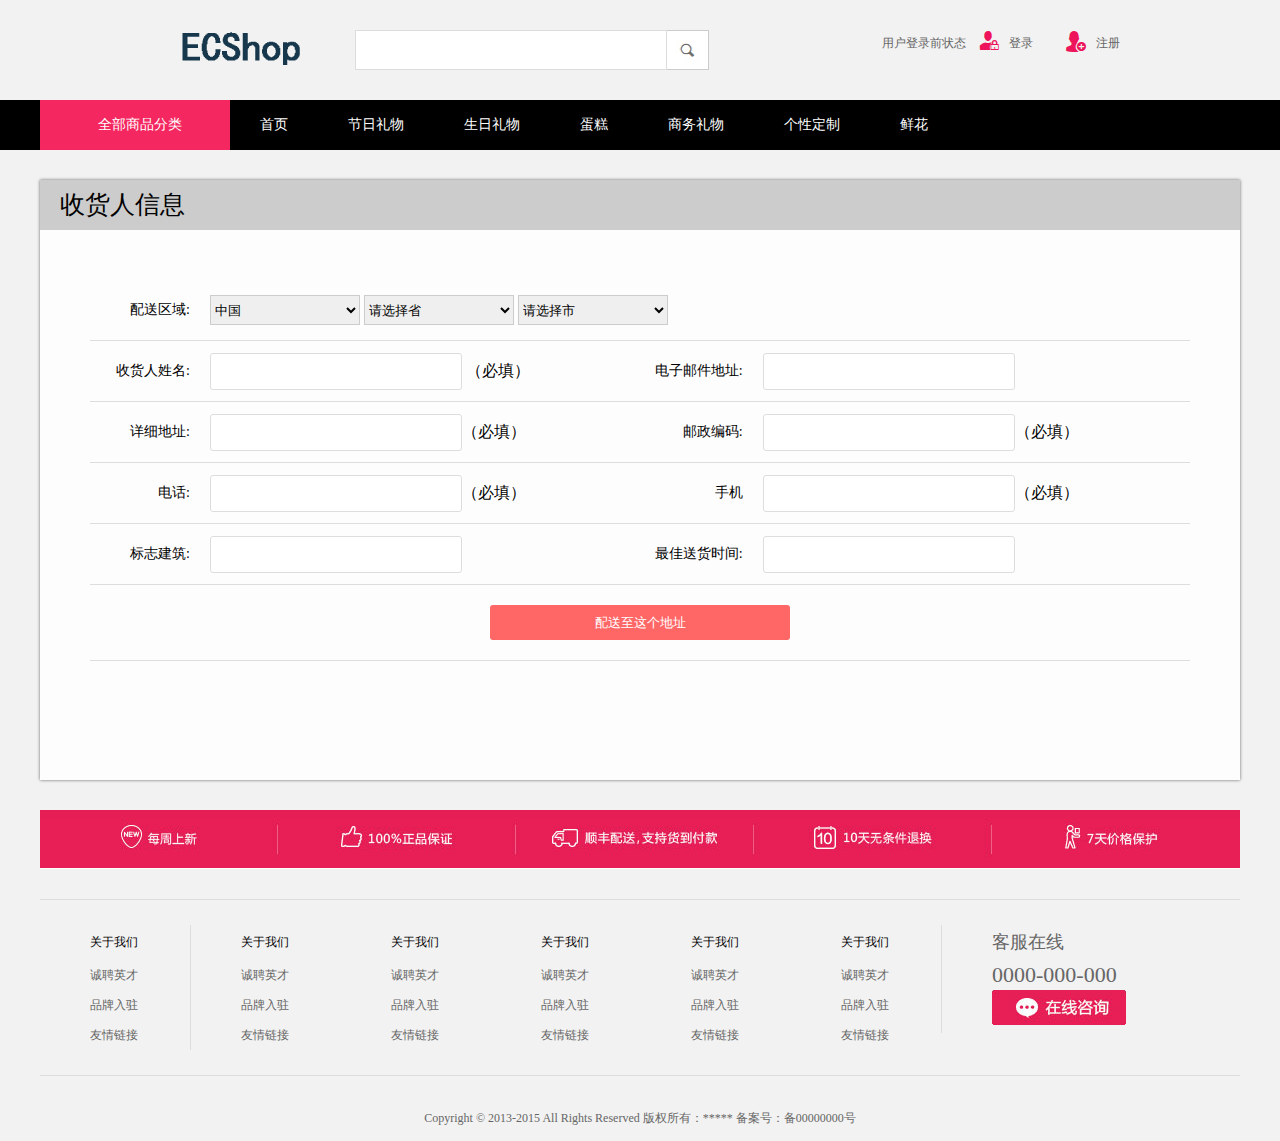
<file: consignee.html>
<!doctype html>
<html lang="en">
 <head>
  <meta charset="UTF-8">
  <meta name="Keywords" content="ecshop商城">
  <meta name="Description" content="ecshop商城">
  <title>Ecshop商城</title>
 <!--引用外部样式-->
 <link type="text/css" rel="stylesheet"  href="css/main.css">
 <link type="text/css" rel="stylesheet"  href="css/web.css">
 <style type="text/css">
 *{margin:0px;padding:0px;}
 body{background: #f2f2f2;}
 #LgAndReg{width:1200px; height:600px; margin:30px auto; background:rgba(255,255,255,0.8); box-shadow:0px 0px 3px #666;}
 #LgAndReg .LgRegCon {width:1100px; margin:50px auto 0px;}
  #LgAndReg p.ti{line-height:50px;background:#ccc; text-indent:20px; font-size:25px;}
  #LgAndReg .LgRegCon table{border-collapse:collapse; width:1100px;}
 #LgAndReg .LgRegCon table tr td{height:40px; padding:10px 0px; border-bottom:1px solid #ddd;}
 #LgAndReg .LgRegCon table tr td.ti{width:100px; font-size:14px; text-align:right;padding-right:20px;}
#LgAndReg .LgRegCon table tr td input{width:250px; height:35px; border:1px solid #ddd;border-radius:3px;}
#LgAndReg .LgRegCon table tr td input.bnt_blue_2{width:300px; height:35px; background:#ff6666;color:#fff; display:block; margin:10px auto; border:0px;}
#LgAndReg .LgRegCon table tr td select{width:150px;height:30px;}
 </style>
 </head>
 <body>

<div id="TopMain">

	<!--Top开始-->
	<div id="Top">
		<div class="banner"><a href="#"><img src="images/logo.png" /></a></div>
		<!--search begin-->
		<div class="search">
			<form>
				<input type="text"  class="txt"/>
				<input type="submit" class="but"  value=""/>
			</form>
		</div>
		<!--search end-->
		<div class="user">
			用户登录前状态
			<font><span class="iconfont">&#xe60b;</span><a href="">登录</a></font>
			<font><span class="iconfont">&#xe60e;</span><a href="">注册</a></font>
			

			<!--用户登录后状态-->
			<!-- 您好！wlm123,欢迎你回来 <a href="" class="usertxt">用户中心</a>｜<a href="" class="usertxt">退出</a>

			<font><span class="iconfont">&#xe646;</span><a href="">加入购车</a></font> -->
		</div>
	</div>
	<!--Top结束-->
</div>

<!--网站导航开始  滚动到一定高，给他加上 class="gd"-->
<div id="Logo" >
	<ul>
		<li class="first"><font class="iconfont">&#xe627;</font>全部商品分类</li>
		
		<li><a href="index.html" target="_blank">首页</a></li>
		<li><a href="Product.html" target="_blank">节日礼物</a></li>
		<li><a href="">生日礼物</a></li>
		<li><a href="">蛋糕</a></li>
		<li><a href="">商务礼物</a></li>
		<li><a href="">个性定制</a></li>
		<li><a href="">鲜花</a></li>
		<li class="last"></li>
	</ul>
</div>
<!--网站导航结束-->

<script type="text/javascript">

	  var username_not_null = "请您输入用户名。";
	  var username_invalid = "您输入了一个无效的用户名。";
	  var password_not_null = "请您输入密码。";
	  var email_not_null = "请您输入电子邮件。";
	  var email_invalid = "您输入的电子邮件不正确。";
	  var password_not_same = "您输入的密码和确认密码不一致。";
	  var password_lt_six = "密码不能小于6个字符。";
        
        
        function checkLoginForm(frm) {
          if (Utils.isEmpty(frm.elements['username'].value)) {
            alert(username_not_null);
            return false;
          }

          if (Utils.isEmpty(frm.elements['password'].value)) {
            alert(password_not_null);
            return false;
          }

          return true;
        }

        function checkSignupForm(frm) {
          if (Utils.isEmpty(frm.elements['username'].value)) {
            alert(username_not_null);
            return false;
          }

          if (Utils.trim(frm.elements['username'].value).match(/^\s*$|^c:\\con\\con$|[%,\'\*\"\s\t\<\>\&\\]/))
          {
            alert(username_invalid);
            return false;
          }

          if (Utils.isEmpty(frm.elements['email'].value)) {
            alert(email_not_null);
            return false;
          }

          if (!Utils.isEmail(frm.elements['email'].value)) {
            alert(email_invalid);
            return false;
          }

          if (Utils.isEmpty(frm.elements['password'].value)) {
            alert(password_not_null);
            return false;
          }

          if (frm.elements['password'].value.length < 6) {
            alert(password_lt_six);
            return false;
          }

          if (frm.elements['password'].value != frm.elements['confirm_password'].value) {
            alert(password_not_same);
            return false;
          }
          return true;
        }
        
</script>



        
<!--收货信息填写开始-->
<div id="LgAndReg">
	<p class="ti">收货人信息</p>
	
	
	<div class="LgRegCon">
	
		<table>
			<tr><td class="ti">配送区域:</td><td colspan="3">
				 <select name="country" id="selCountries_0" onChange="region.changed(this, 1, 'selProvinces_0')" style="border:1px solid #ccc;">
        <option value="0">请选择国家</option>
                <option value="1" selected>中国</option>
              </select>
      <select name="province" id="selProvinces_0" onChange="region.changed(this, 2, 'selCities_0')" style="border:1px solid #ccc;">
        <option value="0">请选择省</option>
                <option value="2" >北京</option>
                <option value="3" >安徽</option>
                <option value="4" >福建</option>
                <option value="5" >甘肃</option>
                <option value="6" >广东</option>
                <option value="7" >广西</option>
                <option value="8" >贵州</option>
                <option value="9" >海南</option>
                <option value="10" >河北</option>
                <option value="11" >河南</option>
                <option value="12" >黑龙江</option>
                <option value="13" >湖北</option>
                <option value="14" >湖南</option>
                <option value="15" >吉林</option>
                <option value="16" >江苏</option>
                <option value="17" >江西</option>
                <option value="18" >辽宁</option>
                <option value="19" >内蒙古</option>
                <option value="20" >宁夏</option>
                <option value="21" >青海</option>
                <option value="22" >山东</option>
                <option value="23" >山西</option>
                <option value="24" >陕西</option>
                <option value="25" >上海</option>
                <option value="26" >四川</option>
                <option value="27" >天津</option>
                <option value="28" >西藏</option>
                <option value="29" >新疆</option>
                <option value="30" >云南</option>
                <option value="31" >浙江</option>
                <option value="32" >重庆</option>
                <option value="33" >香港</option>
                <option value="34" >澳门</option>
                <option value="35" >台湾</option>
              </select>
      <select name="city" id="selCities_0" onChange="region.changed(this, 3, 'selDistricts_0')" style="border:1px solid #ccc;">
        <option value="0">请选择市</option>
              </select>
      <select name="district" id="selDistricts_0" style="display:none" style="border:1px solid #ccc;">
        <option value="0">请选择区</option>
              </select>
			</td></tr>

			<tr><td class="ti">收货人姓名:</td>
				<td>
				<input name="consignee" type="text" class="inputBg" id="consignee_0" value="" />
				<label>（必填）</label>
				</td>
				<td class="ti">电子邮件地址:</td>
				<td><input name="email" type="text" class="inputBg"  id="email_0" value="" /></td>
			</tr>

			<tr><td class="ti">详细地址:</td>
				<td><input name="address" type="text" class="inputBg"  id="address_0" value="" />（必填）</td>
				<td class="ti">邮政编码:</td><td><input name="zipcode" type="text" class="inputBg"  id="zipcode_0" value="" />（必填）</td>
			</tr>

			<tr>
				<td class="ti">电话:</td><td><input name="tel" type="text" class="inputBg"  id="tel_0" value="" />（必填）
</td>
				<td class="ti">手机</td><td><input name="mobile" type="text" class="inputBg"  id="mobile_0" value="" />（必填）</td>
			</tr>
			<tr><td class="ti">标志建筑:</td><td><input name="sign_building" type="text" class="inputBg"  id="sign_building_0" value="" /></td>
			<td class="ti">最佳送货时间:</td><td><input name="best_time" type="text"  class="inputBg" id="best_time_0" value="" /></td></tr>

			<tr>
				<td colspan="4">
				<input type="submit" name="Submit" class="bnt_blue_2" value="配送至这个地址" />
				<input type="hidden" name="step" value="consignee" />
				<input type="hidden" name="act" value="checkout" />
				<input name="address_id" type="hidden" value="" />
				</td>
			</tr>

		</table>
	</div>
	
</div>

<!--收货信息填写-->




<!--网站底部开始-->
<img src="images/f.jpg"  class="fbg"/>
<div id="Footer2">
	<dl class="first">
		<dt><a href="#">关于我们</a></dt>
		<dd><a href="#">诚聘英才</a></dd>
		<dd><a href="#">品牌入驻</a></dd>
		<dd><a href="#">友情链接</a></dd>
	</dl>
	<dl>
		<dt><a href="#">关于我们</a></dt>
		<dd><a href="#">诚聘英才</a></dd>
		<dd><a href="#">品牌入驻</a></dd>
		<dd><a href="#">友情链接</a></dd>
	</dl>
	<dl>
		<dt>关于我们</dt>
		<dd>诚聘英才</dd>
		<dd>品牌入驻</dd>
		<dd>友情链接</dd>
	</dl>
	<dl>
		<dt>关于我们</dt>
		<dd>诚聘英才</dd>
		<dd>品牌入驻</dd>
		<dd>友情链接</dd>
	</dl>
	<dl>
		<dt>关于我们</dt>
		<dd>诚聘英才</dd>
		<dd>品牌入驻</dd>
		<dd>友情链接</dd>
	</dl>
	<dl>
		<dt>关于我们</dt>
		<dd>诚聘英才</dd>
		<dd>品牌入驻</dd>
		<dd>友情链接</dd>
	</dl>
	<dl class="last">
		<dt>客服在线</dt>
		<dd>0000-000-000</dd>
		<dd><a><img src="images/QQ.jpg" /></a></dd>
	</dl>

	<div style="clear:both"></div>
</div>

<p class="Copy">Copyright © 2013-2015  All Rights Reserved 版权所有：***** 备案号：备00000000号</p>
<!--网站底部结束-->






<script type="text/javascript" src="js/jquery.js"></script>
<script type="text/javascript" src="js/index.js"></script>
<script type="text/javascript">
	$("p.ti span").mouseover(function(){
		$(this).addClass("active").siblings().removeClass("active");
		$(".LgRegCon div").eq($(this).index()).show().siblings().hide();
	});
</script>
</body>
</html>
</file>
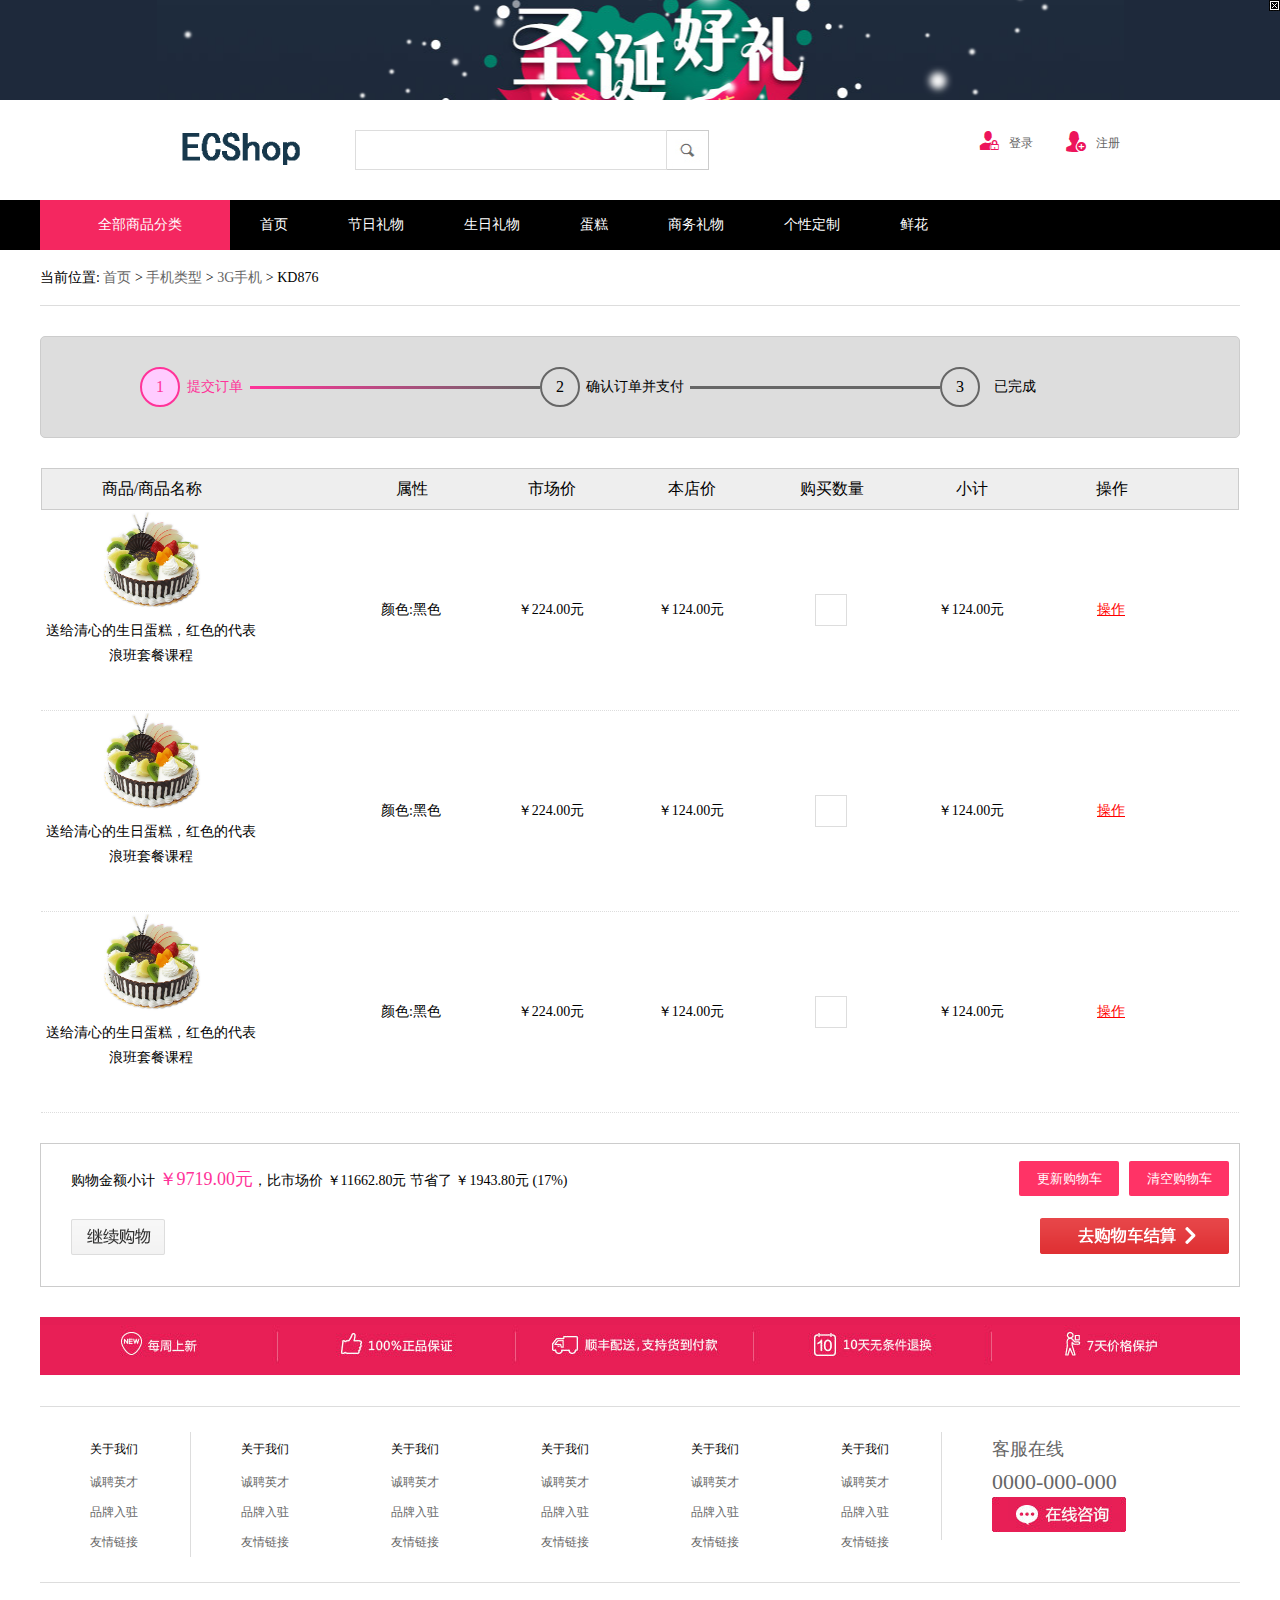
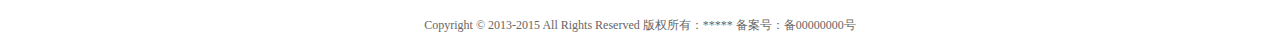
<file: dd.html>
<!doctype html>
<html lang="en">
 <head>
	<meta charset="UTF-8">
	<meta name="Keywords" content="ecshop商城">
	<meta name="Description" content="ecshop商城">
	<title>Ecshop商城</title>
 <!--引用外部样式-->
 <link type="text/css" rel="stylesheet"  href="css/main.css">
 <link type="text/css" rel="stylesheet"  href="css/web.css">
 </head>
 <body>

<div id="TopMain">
	<!-- 广告开始 -->
	 <div id="topAdv"> 
		<a href="#"> <img src="images/adv.jpg" /> </a> 
		<img src="images/close.png"  class="close"/>
	 </div>
	<!-- 广告结束-->  

	<!--Top开始-->
	<div id="Top">
		<div class="banner"><a href="#"><img src="images/logo.png" /></a></div>
		<!--search begin-->
		<div class="search">
			<form>
				<input type="text"  class="txt"/>
				<input type="submit" class="but"  value=""/>
			</form>
		</div>
		<!--search end-->
		<div class="user">
			<!-- 用户登录前状态 -->
			<font><span class="iconfont">&#xe60b;</span><a href="">登录</a></font>
			<font><span class="iconfont">&#xe60e;</span><a href="">注册</a></font>
			<!--用户登录后状态-->
			<!-- 您好！wlm123,欢迎你回来 <a href="" class="usertxt">用户中心</a>｜<a href="" class="usertxt">退出</a>

			<font><span class="iconfont">&#xe646;</span><a href="">加入购车</a></font> -->
		</div>
	</div>
	<!--Top结束-->
</div>

<div id="Logo" >
	<ul>
		<li class="first"><font class="iconfont">&#xe627;</font>全部商品分类
		</li>
		<li><a href="index.html" target="_blank">首页</a></li>
		<li><a href="Product.html" target="_blank">节日礼物</a></li>
		<li><a href="">生日礼物</a></li>
		<li><a href="">蛋糕</a></li>
		<li><a href="">商务礼物</a></li>
		<li><a href="">个性定制</a></li>
		<li><a href="">鲜花</a></li>
		<li class="last"></li>
	</ul>
</div>
<!--网站导航结束-->







<!--面包屑导航开始-->
<div class="webLogo">当前位置: 
	<a href="">首页</a> > <a href="">手机类型</a> > <a href="">3G手机</a> > KD876
</div>
<!--面包屑导航结束-->


<!--订单支付路径开始-->
<div id="dd_address">
	<ul>
		<li>
			<span class="but but_active">1</span>
			<span class="txt txt_active">提交订单</span>
			<span class="line line_active"></span>
		</li>
		<li>
			<span class="but">2</span>
			<span class="txt txt2">确认订单并支付</span>
			<span class="line line2"></span>
		</li>
		<li class="last">
			<span class="but">3</span>
			<span class="txt">已完成</span>
		</li>
	</ul>
</div>
<!--订单支付路径结束-->


<!--订单产品布局开始-->
<div id="dd_List">
	<!--标题部分-->
	<ul class="ti">
		<li class="first">商品/商品名称</li>
		<li>属性</li>
		<li>市场价</li>
		<li>本店价</li>
		<li>购买数量</li>
		<li>小计</li>
		<li>操作</li>
	<div style="clear:both"></div>
	</ul>

	<!--产品列表-->
	<ul class="List">
		<li class="first">
			<img src="images/bimg.png" width="100" height="100"/>
			<p>送给清心的生日蛋糕，红色的代表浪班套餐课程</p>
		</li>
		<li>颜色:黑色 </li>
		<li>￥224.00元</li>
		<li>￥124.00元</li>
		<li><input type="text" class="inputBg" /></li>
		<li>￥124.00元</li>
		<li><a href="" class="f6">操作</a></li>
	<div style="clear:both"></div></ul>

	<ul class="List">
		<li class="first">
			<img src="images/bimg.png" width="100" height="100"/>
			<p>送给清心的生日蛋糕，红色的代表浪班套餐课程</p>
		</li>
		<li>颜色:黑色 </li>
		<li>￥224.00元</li>
		<li>￥124.00元</li>
		<li><input type="text" class="inputBg" /></li>
		<li>￥124.00元</li>
		<li><a href="" class="f6">操作</a></li>
	<div style="clear:both"></div></ul>

	<ul class="List">
		<li class="first">
			<img src="images/bimg.png" width="100" height="100"/>
			<p>送给清心的生日蛋糕，红色的代表浪班套餐课程</p>
		</li>
		<li>颜色:黑色 </li>
		<li>￥224.00元</li>
		<li>￥124.00元</li>
		<li><input type="text" class="inputBg" /></li>
		<li>￥124.00元</li>
		<li><a href="" class="f6">操作</a></li>
	<div style="clear:both"></div></ul>
</div>
<!--订单产品布局结束-->


<!--订单结算部分开始-->
<div id="dd_End">
	购物金额小计 <font>￥9719.00元</font>，比市场价 ￥11662.80元 节省了 ￥1943.80元 (17%)
	<input type="button" value="清空购物车"  class="bnt_blue_1"/>
	<input type="submit" value="更新购物车" class="bnt_blue_1" />

	<p> 
		<a href="Product.html" target="_blank"  class="go"><img src="images/20130425D_03.png" /></a>
		<a href="consignee.html" class="end"><img src="images/20130425D_01.png" /></a>
	</p>
<div style="clear:both;" ></div>
</div>
<!--订单结算部分结束-->








<!--网站底部开始-->
<img src="images/f.jpg"  class="fbg"/>
<div id="Footer2">
	<dl class="first">
		<dt><a href="#">关于我们</a></dt>
		<dd><a href="#">诚聘英才</a></dd>
		<dd><a href="#">品牌入驻</a></dd>
		<dd><a href="#">友情链接</a></dd>
	</dl>
	<dl>
		<dt><a href="#">关于我们</a></dt>
		<dd><a href="#">诚聘英才</a></dd>
		<dd><a href="#">品牌入驻</a></dd>
		<dd><a href="#">友情链接</a></dd>
	</dl>
	<dl>
		<dt>关于我们</dt>
		<dd>诚聘英才</dd>
		<dd>品牌入驻</dd>
		<dd>友情链接</dd>
	</dl>
	<dl>
		<dt>关于我们</dt>
		<dd>诚聘英才</dd>
		<dd>品牌入驻</dd>
		<dd>友情链接</dd>
	</dl>
	<dl>
		<dt>关于我们</dt>
		<dd>诚聘英才</dd>
		<dd>品牌入驻</dd>
		<dd>友情链接</dd>
	</dl>
	<dl>
		<dt>关于我们</dt>
		<dd>诚聘英才</dd>
		<dd>品牌入驻</dd>
		<dd>友情链接</dd>
	</dl>
	<dl class="last">
		<dt>客服在线</dt>
		<dd>0000-000-000</dd>
		<dd><img src="images/QQ.jpg" /></dd>
	</dl>

	<div style="clear:both"></div>
</div>


<p class="Copy">Copyright © 2013-2015  All Rights Reserved 版权所有：***** 备案号：备00000000号</p>
<!--网站底部结束-->

<script type="text/javascript" src="js/jquery.js"></script>
<script type="text/javascript" src="js/index.js"></script>
</body>
</html>
</file>
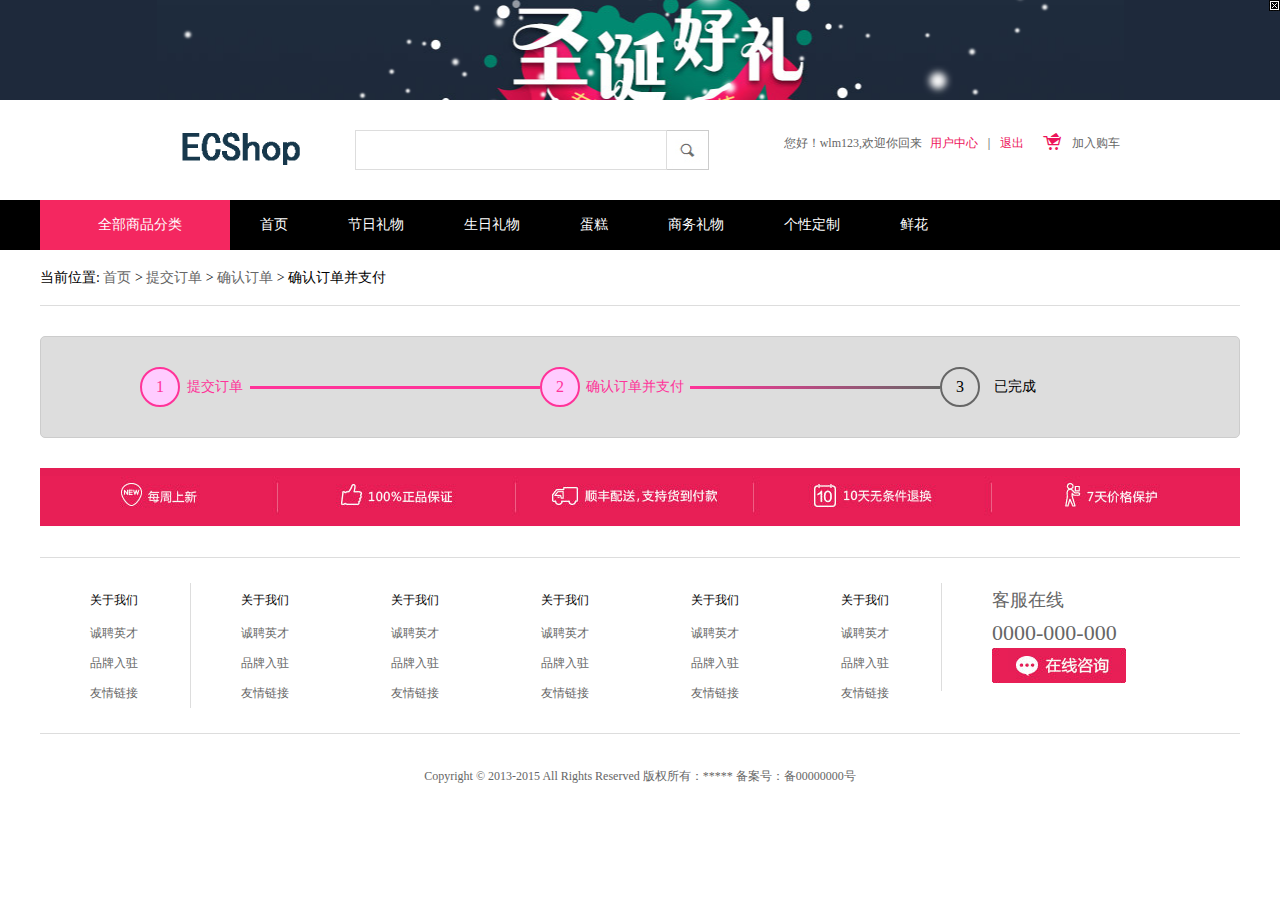
<file: dd_pay.html>
<!doctype html>
<html lang="en">
 <head>
	<meta charset="UTF-8">
	<meta name="Keywords" content="ecshop商城">
	<meta name="Description" content="ecshop商城">
	<title>Ecshop商城</title>
 <!--引用外部样式-->
 <link type="text/css" rel="stylesheet"  href="css/main.css">
 <link type="text/css" rel="stylesheet"  href="css/web.css">
 </head>
 <body>

<div id="TopMain">
	<!-- 广告开始 -->
	 <div id="topAdv"> 
		<a href="#"> <img src="images/adv.jpg" /> </a> 
		<img src="images/close.png"  class="close"/>
	 </div>
	<!-- 广告结束-->  

	<!--Top开始-->
	<div id="Top">
		<div class="banner"><a href="#"><img src="images/logo.png" /></a></div>
		<!--search begin-->
		<div class="search">
			<form>
				<input type="text"  class="txt"/>
				<input type="submit" class="but"  value=""/>
			</form>
		</div>
		<!--search end-->
		<div class="user">
			<!--用户登录前状态
			<font><span class="iconfont">&#xe60b;</span><a href="">登录</a></font>
			<font><span class="iconfont">&#xe60e;</span><a href="">注册</a></font>-->
			

			<!--用户登录后状态-->
			您好！wlm123,欢迎你回来 <a href="" class="usertxt">用户中心</a>｜<a href="" class="usertxt">退出</a>

			<font><span class="iconfont">&#xe646;</span><a href="">加入购车</a></font>
		</div>
	</div>
	<!--Top结束-->
</div>

<!--网站导航开始  滚动到一定高，给他加上 class="gd"-->
<div id="Logo" >
	<ul>
		<li class="first"><font class="iconfont">&#xe627;</font>全部商品分类</li>
		
		<li><a href="index.html" target="_blank">首页</a></li>
		<li><a href="Product.html" target="_blank">节日礼物</a></li>
		<li><a href="">生日礼物</a></li>
		<li><a href="">蛋糕</a></li>
		<li><a href="">商务礼物</a></li>
		<li><a href="">个性定制</a></li>
		<li><a href="">鲜花</a></li>
		<li class="last"></li>
	</ul>
</div>
<!--网站导航结束-->







<!--面包屑导航开始-->
<div class="webLogo">当前位置: 
	<a href="">首页</a> > <a href="">提交订单</a> > <a href="">确认订单</a> > 确认订单并支付
</div>
<!--面包屑导航结束-->


<!--订单支付路径开始-->
<div id="dd_address">
	<ul>
		<li>
			<span class="but but_active">1</span>
			<span class="txt txt_active">提交订单</span>
			<span class="line line_active2"></span>
		</li>
		<li>
			<span class="but but_active">2</span>
			<span class="txt txt2 txt_active">确认订单并支付</span>
			<span class="line line2 line_active"></span>
		</li>
		<li class="last">
			<span class="but">3</span>
			<span class="txt">已完成</span>
		</li>
	</ul>
</div>
<!--订单支付路径结束-->









<!--网站底部开始-->
<img src="images/f.jpg"  class="fbg"/>
<div id="Footer2">
	<dl class="first">
		<dt><a href="#">关于我们</a></dt>
		<dd><a href="#">诚聘英才</a></dd>
		<dd><a href="#">品牌入驻</a></dd>
		<dd><a href="#">友情链接</a></dd>
	</dl>
	<dl>
		<dt><a href="#">关于我们</a></dt>
		<dd><a href="#">诚聘英才</a></dd>
		<dd><a href="#">品牌入驻</a></dd>
		<dd><a href="#">友情链接</a></dd>
	</dl>
	<dl>
		<dt>关于我们</dt>
		<dd>诚聘英才</dd>
		<dd>品牌入驻</dd>
		<dd>友情链接</dd>
	</dl>
	<dl>
		<dt>关于我们</dt>
		<dd>诚聘英才</dd>
		<dd>品牌入驻</dd>
		<dd>友情链接</dd>
	</dl>
	<dl>
		<dt>关于我们</dt>
		<dd>诚聘英才</dd>
		<dd>品牌入驻</dd>
		<dd>友情链接</dd>
	</dl>
	<dl>
		<dt>关于我们</dt>
		<dd>诚聘英才</dd>
		<dd>品牌入驻</dd>
		<dd>友情链接</dd>
	</dl>
	<dl class="last">
		<dt>客服在线</dt>
		<dd>0000-000-000</dd>
		<dd><img src="images/QQ.jpg" /></dd>
	</dl>

	<div style="clear:both"></div>
</div>


<p class="Copy">Copyright © 2013-2015  All Rights Reserved 版权所有：***** 备案号：备00000000号</p>
<!--网站底部结束-->






<script type="text/javascript" src="js/jquery.js"></script>
<script type="text/javascript" src="js/index.js"></script>
</body>
</html>
</file>
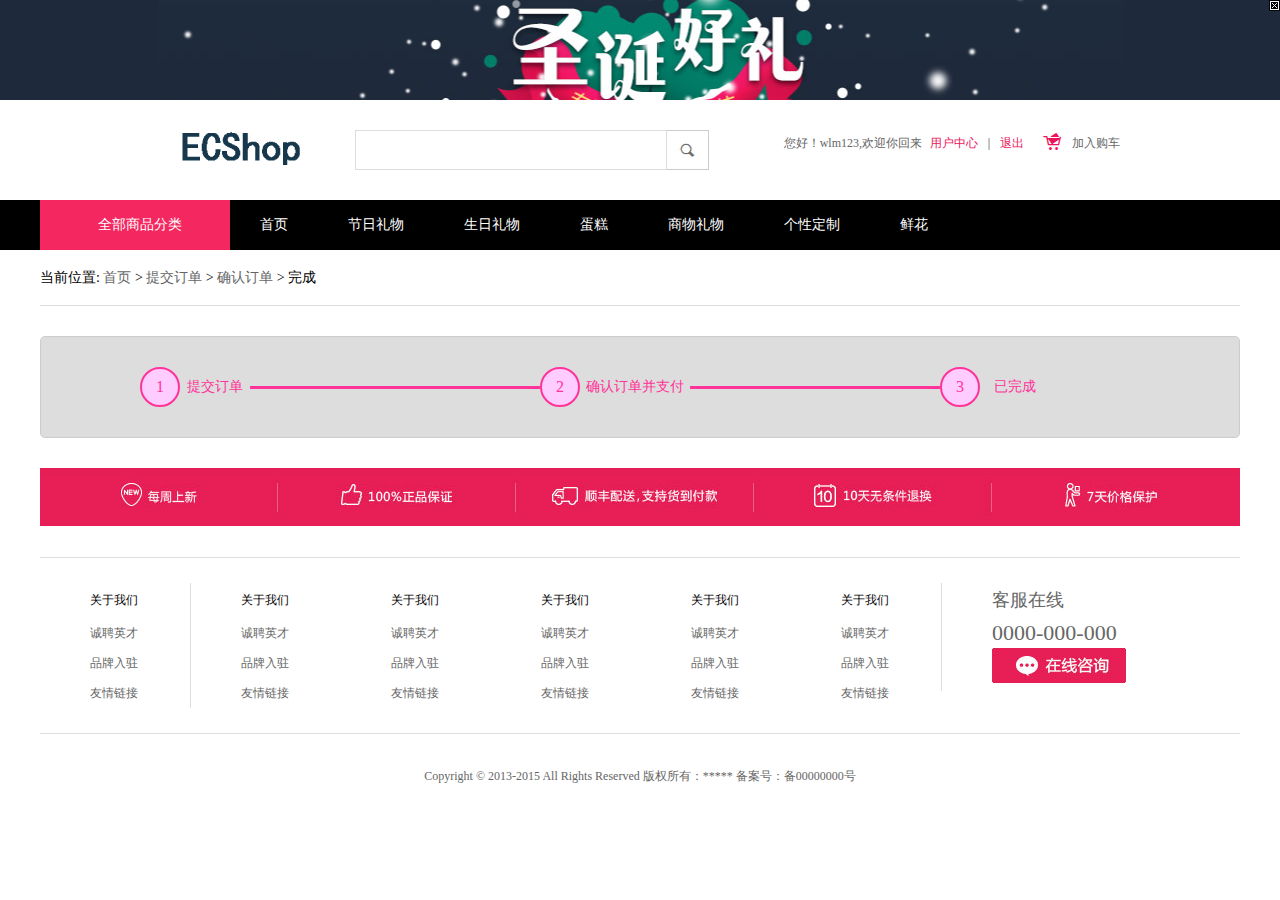
<file: dd_success.html>
<!doctype html>
<html lang="en">
 <head>
	<meta charset="UTF-8">
	<meta name="Keywords" content="ecshop商城">
	<meta name="Description" content="ecshop商城">
	<title>Ecshop商城</title>
 <!--引用外部样式-->
 <link type="text/css" rel="stylesheet"  href="css/main.css">
 <link type="text/css" rel="stylesheet"  href="css/web.css">
 </head>
 <body>

<div id="TopMain">
	<!-- 广告开始 -->
	 <div id="topAdv"> 
		<a href="#"> <img src="images/adv.jpg" /> </a> 
		<img src="images/close.png"  class="close"/>
	 </div>
	<!-- 广告结束-->  

	<!--Top开始-->
	<div id="Top">
		<div class="banner"><a href="#"><img src="images/logo.png" /></a></div>
		<!--search begin-->
		<div class="search">
			<form>
				<input type="text"  class="txt"/>
				<input type="submit" class="but"  value=""/>
			</form>
		</div>
		<!--search end-->
		<div class="user">
			<!--用户登录前状态
			<font><span class="iconfont">&#xe60b;</span><a href="">登录</a></font>
			<font><span class="iconfont">&#xe60e;</span><a href="">注册</a></font>-->
			

			<!--用户登录后状态-->
			您好！wlm123,欢迎你回来 <a href="" class="usertxt">用户中心</a>｜<a href="" class="usertxt">退出</a>

			<font><span class="iconfont">&#xe646;</span><a href="">加入购车</a></font>
		</div>
	</div>
	<!--Top结束-->
</div>

<!--网站导航开始  滚动到一定高，给他加上 class="gd"-->
<div id="Logo" >
	<ul>
		<li class="first"><font class="iconfont">&#xe627;</font>全部商品分类</li>
		<li class="nav"><a href="">首页</a></li>
		<li class="nav"><a href="">节日礼物</a></li>
		<li class="nav"><a href="">生日礼物</a></li>
		<li class="nav"><a href="">蛋糕</a></li>
		<li class="nav"><a href="">商物礼物</a></li>
		<li class="nav"><a href="">个性定制</a></li>
		<li class="nav"><a href="">鲜花</a></li>
		<li class="last"></li>
	</ul>
</div>
<!--网站导航结束-->







<!--面包屑导航开始-->
<div class="webLogo">当前位置: 
	<a href="">首页</a> > <a href="">提交订单</a> > <a href="">确认订单</a> > 完成
</div>
<!--面包屑导航结束-->


<!--订单支付路径开始-->
<div id="dd_address">
	<ul>
		<li>
			<span class="but but_active">1</span>
			<span class="txt txt_active">提交订单</span>
			<span class="line line_active2"></span>
		</li>
		<li>
			<span class="but but_active">2</span>
			<span class="txt txt2 txt_active">确认订单并支付</span>
			<span class="line line2 line_active2"></span>
		</li>
		<li class="last">
			<span class="but but_active">3</span>
			<span class="txt txt_active">已完成</span>
		</li>
	</ul>
</div>
<!--订单支付路径结束-->

<!--订单产品布局开始-->
<div id="dd_List"></div>
<!--订单产品布局结束-->









<!--网站底部开始-->
<img src="images/f.jpg"  class="fbg"/>
<div id="Footer2">
	<dl class="first">
		<dt><a href="#">关于我们</a></dt>
		<dd><a href="#">诚聘英才</a></dd>
		<dd><a href="#">品牌入驻</a></dd>
		<dd><a href="#">友情链接</a></dd>
	</dl>
	<dl>
		<dt><a href="#">关于我们</a></dt>
		<dd><a href="#">诚聘英才</a></dd>
		<dd><a href="#">品牌入驻</a></dd>
		<dd><a href="#">友情链接</a></dd>
	</dl>
	<dl>
		<dt>关于我们</dt>
		<dd>诚聘英才</dd>
		<dd>品牌入驻</dd>
		<dd>友情链接</dd>
	</dl>
	<dl>
		<dt>关于我们</dt>
		<dd>诚聘英才</dd>
		<dd>品牌入驻</dd>
		<dd>友情链接</dd>
	</dl>
	<dl>
		<dt>关于我们</dt>
		<dd>诚聘英才</dd>
		<dd>品牌入驻</dd>
		<dd>友情链接</dd>
	</dl>
	<dl>
		<dt>关于我们</dt>
		<dd>诚聘英才</dd>
		<dd>品牌入驻</dd>
		<dd>友情链接</dd>
	</dl>
	<dl class="last">
		<dt>客服在线</dt>
		<dd>0000-000-000</dd>
		<dd><img src="images/QQ.jpg" /></dd>
	</dl>

	<div style="clear:both"></div>
</div>


<p class="Copy">Copyright © 2013-2015  All Rights Reserved 版权所有：***** 备案号：备00000000号</p>
<!--网站底部结束-->






<script type="text/javascript" src="js/jquery.js"></script>
<script type="text/javascript" src="js/index.js"></script>
</body>
</html>
</file>
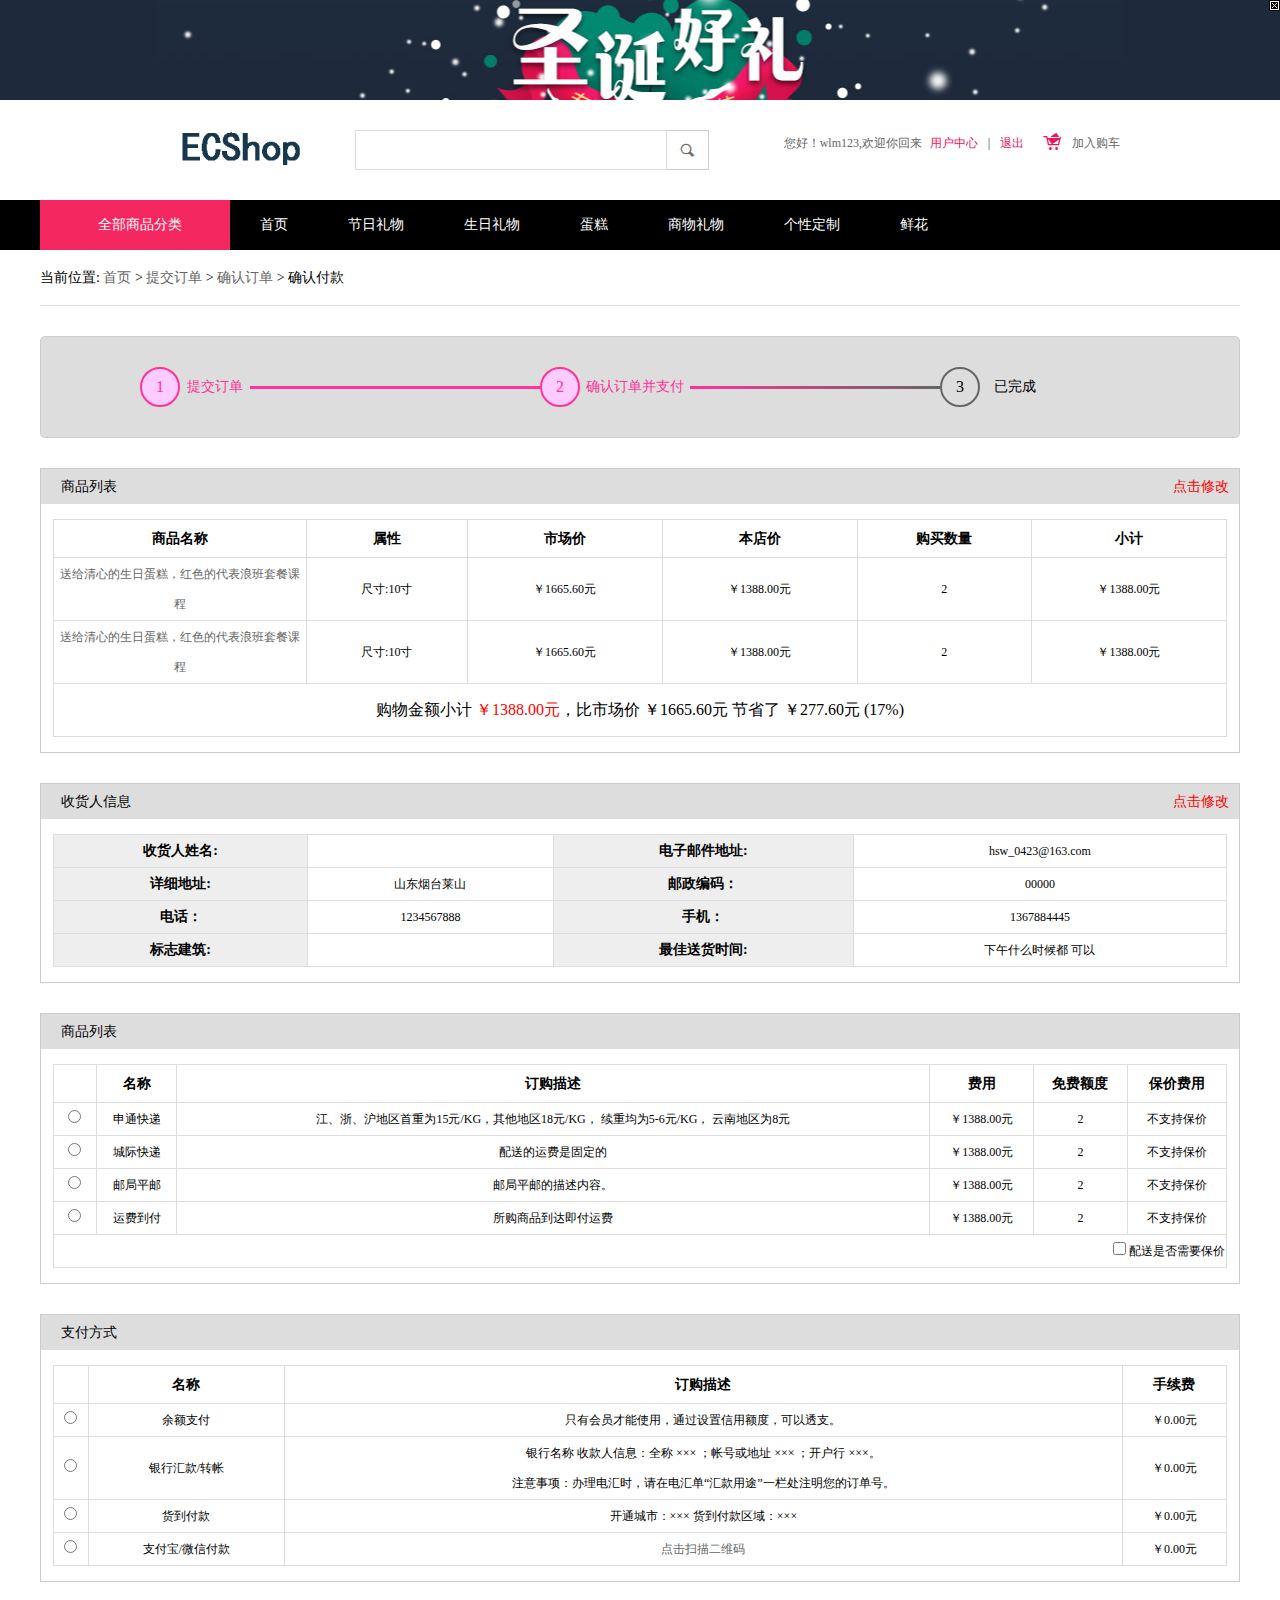
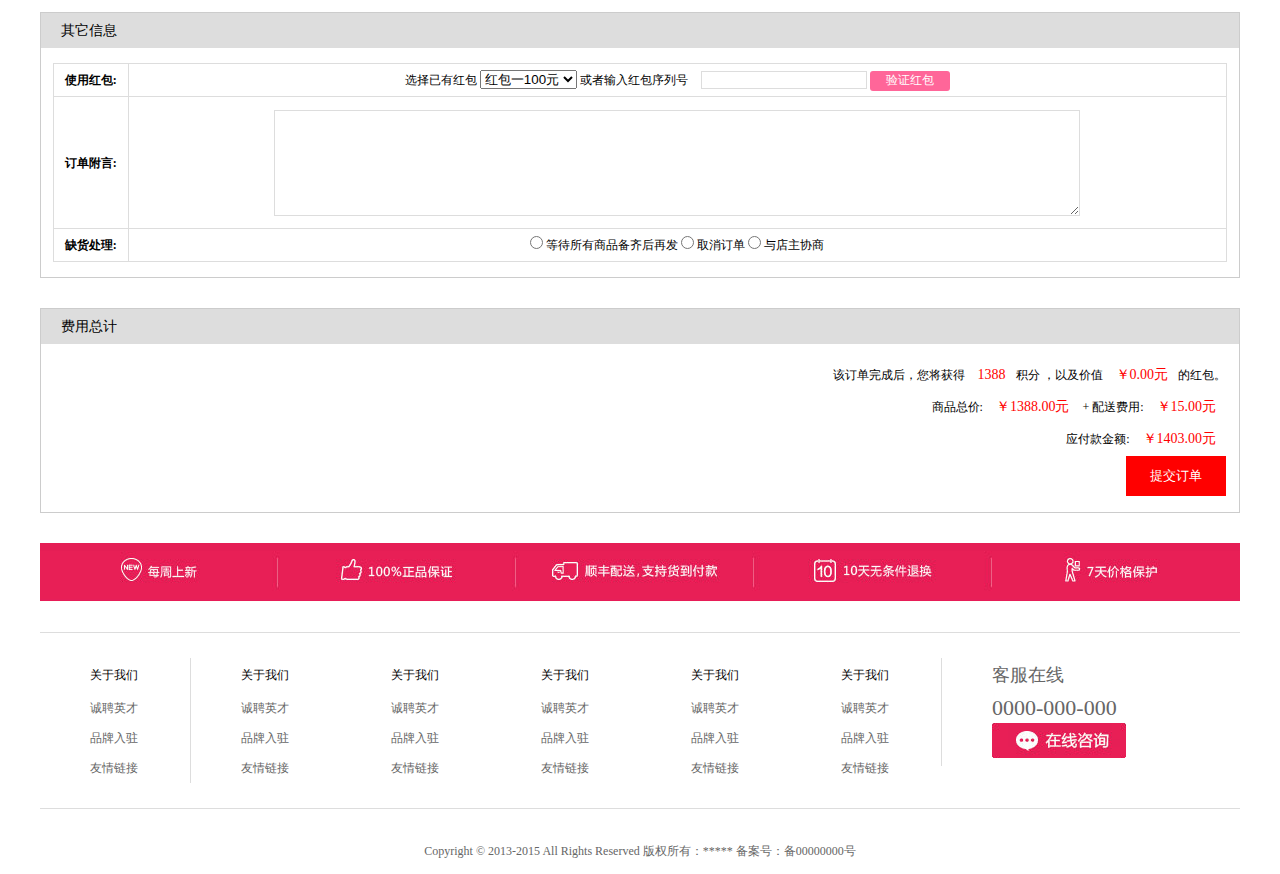
<file: dd_xq.html>
<!doctype html>
<html lang="en">
 <head>
	<meta charset="UTF-8">
	<meta name="Keywords" content="ecshop商城">
	<meta name="Description" content="ecshop商城">
	<title>Ecshop商城</title>
 <!--引用外部样式-->
 <link type="text/css" rel="stylesheet"  href="css/main.css">
  <link type="text/css" rel="stylesheet"  href="css/web.css">
 </head>
 <body>

<div id="TopMain">
	<!-- 广告开始 -->
	 <div id="topAdv"> 
		<a href="#"> <img src="images/adv.jpg" /> </a> 
		<img src="images/close.png"  class="close"/>
	 </div>
	<!-- 广告结束-->  

	<!--Top开始-->
	<div id="Top">
		<div class="banner"><a href="index.html"><img src="images/logo.png" /></a></div>
		<!--search begin-->
		<div class="search">
			<form>
				<input type="text"  class="txt"/>
				<input type="submit" class="but"  value=""/>
			</form>
		</div>
		<!--search end-->
		<div class="user">
			<!--用户登录前状态
			<font><span class="iconfont">&#xe60b;</span><a href="">登录</a></font>
			<font><span class="iconfont">&#xe60e;</span><a href="">注册</a></font>-->
			

			<!--用户登录后状态-->
			您好！wlm123,欢迎你回来 <a href="" class="usertxt">用户中心</a>｜<a href="" class="usertxt">退出</a>

			<font><span class="iconfont">&#xe646;</span><a href="">加入购车</a></font>
		</div>
	</div>
	<!--Top结束-->
</div>

<!--网站导航开始  滚动到一定高，给他加上 class="gd"-->
<div id="Logo" >
	<ul>
		<li class="first"><font class="iconfont">&#xe627;</font>全部商品分类</li>
		<li class="nav"><a href="index.html">首页</a></li>
		<li class="nav"><a href="">节日礼物</a></li>
		<li class="nav"><a href="">生日礼物</a></li>
		<li class="nav"><a href="">蛋糕</a></li>
		<li class="nav"><a href="">商物礼物</a></li>
		<li class="nav"><a href="">个性定制</a></li>
		<li class="nav"><a href="">鲜花</a></li>
		<li class="last"></li>
	</ul>
</div>
<!--网站导航结束-->







<!--面包屑导航开始-->
<div class="webLogo">当前位置: 
	<a href="">首页</a> > <a href="">提交订单</a> > <a href="">确认订单</a> > 确认付款
</div>
<!--面包屑导航结束-->


<!--订单支付路径开始-->
<div id="dd_address">
	<ul>
		<li>
			<span class="but but_active">1</span>
			<span class="txt txt_active">提交订单</span>
			<span class="line line_active2"></span>
		</li>
		<li>
			<span class="but but_active">2</span>
			<span class="txt txt2 txt_active">确认订单并支付</span>
			<span class="line line2 line_active"></span>
		</li>
		<li class="last">
			<span class="but">3</span>
			<span class="txt">已完成</span>
		</li>
	</ul>
</div>
<!--订单支付路径结束-->


<!--商品列表开始-->
<div id="goodsList" class="goodsList">
	<h3><a href="">点击修改</a> 商品列表 </h3>
	<table>
		<tr> <th>商品名称</th><th>属性</th><th>市场价</th><th>本店价</th><th>购买数量</th><th>小计</th></tr>

		<tr> 
			<td class="ti"><a href="">送给清心的生日蛋糕，红色的代表浪班套餐课程</a></td>
			<td>尺寸:10寸 </td>
			<td>￥1665.60元</td>
			<td>￥1388.00元	</td>
			<td>2</td>
			<td>￥1388.00元</td>
		</tr>
		<tr> 
			<td class="ti"><a href="">送给清心的生日蛋糕，红色的代表浪班套餐课程</a></td>
			<td>尺寸:10寸 </td>
			<td>￥1665.60元</td>
			<td>￥1388.00元	</td>
			<td>2</td>
			<td>￥1388.00元</td>
		</tr>

		<tr> <td colspan='6' class="end">购物金额小计 <span>￥1388.00元</span>，比市场价 ￥1665.60元 节省了 ￥277.60元 (17%)</td></tr>
	</table>
</div>
<!--商品列表结束-->







<!--商品列表开始-->
<div id="UserInfo" class="goodsList">
	<h3><a href="">点击修改</a> 收货人信息 </h3>
	<table>

		<tr> 
			<td class="title">收货人姓名:</td>
			<td> </td>
			<td class="title">电子邮件地址:</td>
			<td> hsw_0423@163.com</td>
			
		</tr>
		<tr> 
			<td class="title">详细地址:</td>
			<td>山东烟台莱山 </td>
			<td class="title">邮政编码：</td>
			<td>00000	</td>
			
		</tr>

		<tr> 
			<td class="title">电话：</td>
			<td>1234567888 </td>
			<td class="title">手机：</td>
			<td>1367884445	</td>
			
		</tr>
		<tr> 
			<td class="title">标志建筑:</td>
			<td>  </td>
			<td class="title">最佳送货时间:</td>
			<td>下午什么时候都 可以</td>
			
		</tr>
	</table>
</div>
<!--商品列表结束-->

<!--配送放式开始-->
<div id="payType" class="goodsList">
	<h3>商品列表 </h3>
	<table>
		<tr> <th></th><th>名称</th><th>订购描述</th><th>费用</th><th>免费额度</th><th>保价费用</th></tr>

		<tr> 
			<td class="xx" ><input type="radio" name="paytype" /></td>
			<td>申通快递 </td>
			<td>江、浙、沪地区首重为15元/KG，其他地区18元/KG， 续重均为5-6元/KG， 云南地区为8元</td>
			<td>￥1388.00元	</td>
			<td>2</td>
			<td>不支持保价</td>
		</tr>
		<tr> 
			<td class="xx"><input type="radio" name="paytype" /></td>
			<td>城际快递</td>
			<td>配送的运费是固定的</td>
			<td>￥1388.00元	</td>
			<td>2</td>
			<td>不支持保价</td>
		</tr>
		
		<tr> 
			<td class="xx"><input type="radio" name="paytype" /></td>
			<td>邮局平邮</td>
			<td>邮局平邮的描述内容。</td>
			<td>￥1388.00元	</td>
			<td>2</td>
			<td>不支持保价</td>
		</tr>
		<tr> 
			<td class="xx"><input type="radio" name="paytype" /></td>
			<td>运费到付</td>
			<td>所购商品到达即付运费</td>
			<td>￥1388.00元	</td>
			<td>2</td>
			<td>不支持保价</td>
		</tr>
		<tr> <td colspan='6' style="text-align:right;"><input type="checkbox"  /> 配送是否需要保价</td></tr>
	</table>
</div>
<!--配送放式结束-->

<!--支付方式开始-->
<div id="zfType" class="goodsList">
	<h3>支付方式 </h3>
	<table>
		<tr><th></th><th>名称</th><th>订购描述</th><th>手续费</th></tr>
		<tr> 
			<td><input type="radio" name="zfType" /></td>
			<td>余额支付 </td>
			<td class="title">只有会员才能使用，通过设置信用额度，可以透支。</td>
			<td>￥0.00元</td>
			
		</tr>
		<tr> 
			<td class="title"><input type="radio" name="zfType" /></td>
			<td>银行汇款/转帐 </td>
			<td class="title">银行名称 收款人信息：全称 ××× ；帐号或地址 ××× ；开户行 ×××。 <br/>注意事项：办理电汇时，请在电汇单“汇款用途”一栏处注明您的订单号。</td>
			<td>￥0.00元</td>
			
		</tr>

		<tr> 
			<td class="title"><input type="radio" name="zfType" /></td>
			<td>货到付款 </td>
			<td class="title">	开通城市：××× 货到付款区域：×××</td>
			<td>￥0.00元</td>
			
		</tr>
		<tr> 
			<td class="title"><input type="radio" name="zfType" /></td>
			<td>支付宝/微信付款 </td>
			<td class="title"><a href="">点击扫描二维码</a></td>
			<td>￥0.00元</td>
			
		</tr>
	</table>
</div>
<!--支付方式结束-->


<!--其它信息开始-->
<div id="otherType" class="goodsList">
	<h3>其它信息 </h3>
	<table>
			<tr> 
				<td class="bold">使用红包:</td>
				<td>选择已有红包&nbsp;<select>
									<option>红包一100元</option>
									<option>红包二10元</option>
								</select>&nbsp;或者输入红包序列号
								<input type="text" class="money"/>
								<input type="button" class="yz" value="验证红包" />
								</td>

			</tr>
			<tr> 
				<td class="bold">订单附言:</td>
				<td><textarea class="moreText"></textarea></td>
			</tr>

			<tr> 
				<td class="bold">缺货处理:</td>
				<td><input type="radio" class="goodsCl"/>&nbsp;等待所有商品备齐后再发
					<input type="radio" class="goodsCl"/>&nbsp;取消订单
					<input type="radio" class="goodsCl"/>&nbsp;与店主协商
				</td>
			</tr>
			
	</table>
</div>
<!--其它信息结束-->

<!--费用总计开始-->
<div id="allMoney" class="goodsList">
	<h3>费用总计 </h3>
	<table>
			<tr> <td >该订单完成后，您将获得 <span>1388</span>积分 ，以及价值 <span>￥0.00元</span>的红包。</td> </tr>
			<tr> <td >商品总价: <span>￥1388.00元</span> + 配送费用: <span>￥15.00元</span></td> </tr>

			<tr> <td >应付款金额: <span>￥1403.00元</span></td> </tr>
			<tr> <td><input type="button" class="tj" value="提交订单"/></td></tr>
			
	</table>
</div>
<!--费用总计结束-->








<!--网站底部开始-->
<img src="images/f.jpg"  class="fbg"/>
<div id="Footer2">
	<dl class="first">
		<dt><a href="#">关于我们</a></dt>
		<dd><a href="#">诚聘英才</a></dd>
		<dd><a href="#">品牌入驻</a></dd>
		<dd><a href="#">友情链接</a></dd>
	</dl>
	<dl>
		<dt><a href="#">关于我们</a></dt>
		<dd><a href="#">诚聘英才</a></dd>
		<dd><a href="#">品牌入驻</a></dd>
		<dd><a href="#">友情链接</a></dd>
	</dl>
	<dl>
		<dt>关于我们</dt>
		<dd>诚聘英才</dd>
		<dd>品牌入驻</dd>
		<dd>友情链接</dd>
	</dl>
	<dl>
		<dt>关于我们</dt>
		<dd>诚聘英才</dd>
		<dd>品牌入驻</dd>
		<dd>友情链接</dd>
	</dl>
	<dl>
		<dt>关于我们</dt>
		<dd>诚聘英才</dd>
		<dd>品牌入驻</dd>
		<dd>友情链接</dd>
	</dl>
	<dl>
		<dt>关于我们</dt>
		<dd>诚聘英才</dd>
		<dd>品牌入驻</dd>
		<dd>友情链接</dd>
	</dl>
	<dl class="last">
		<dt>客服在线</dt>
		<dd>0000-000-000</dd>
		<dd><img src="images/QQ.jpg" /></dd>
	</dl>

	<div style="clear:both"></div>
</div>


<p class="Copy">Copyright © 2013-2015  All Rights Reserved 版权所有：***** 备案号：备00000000号</p>
<!--网站底部结束-->
<script type="text/javascript" src="js/jquery.js"></script>
<script type="text/javascript" src="js/index.js"></script>
</body>
</html>
</file>
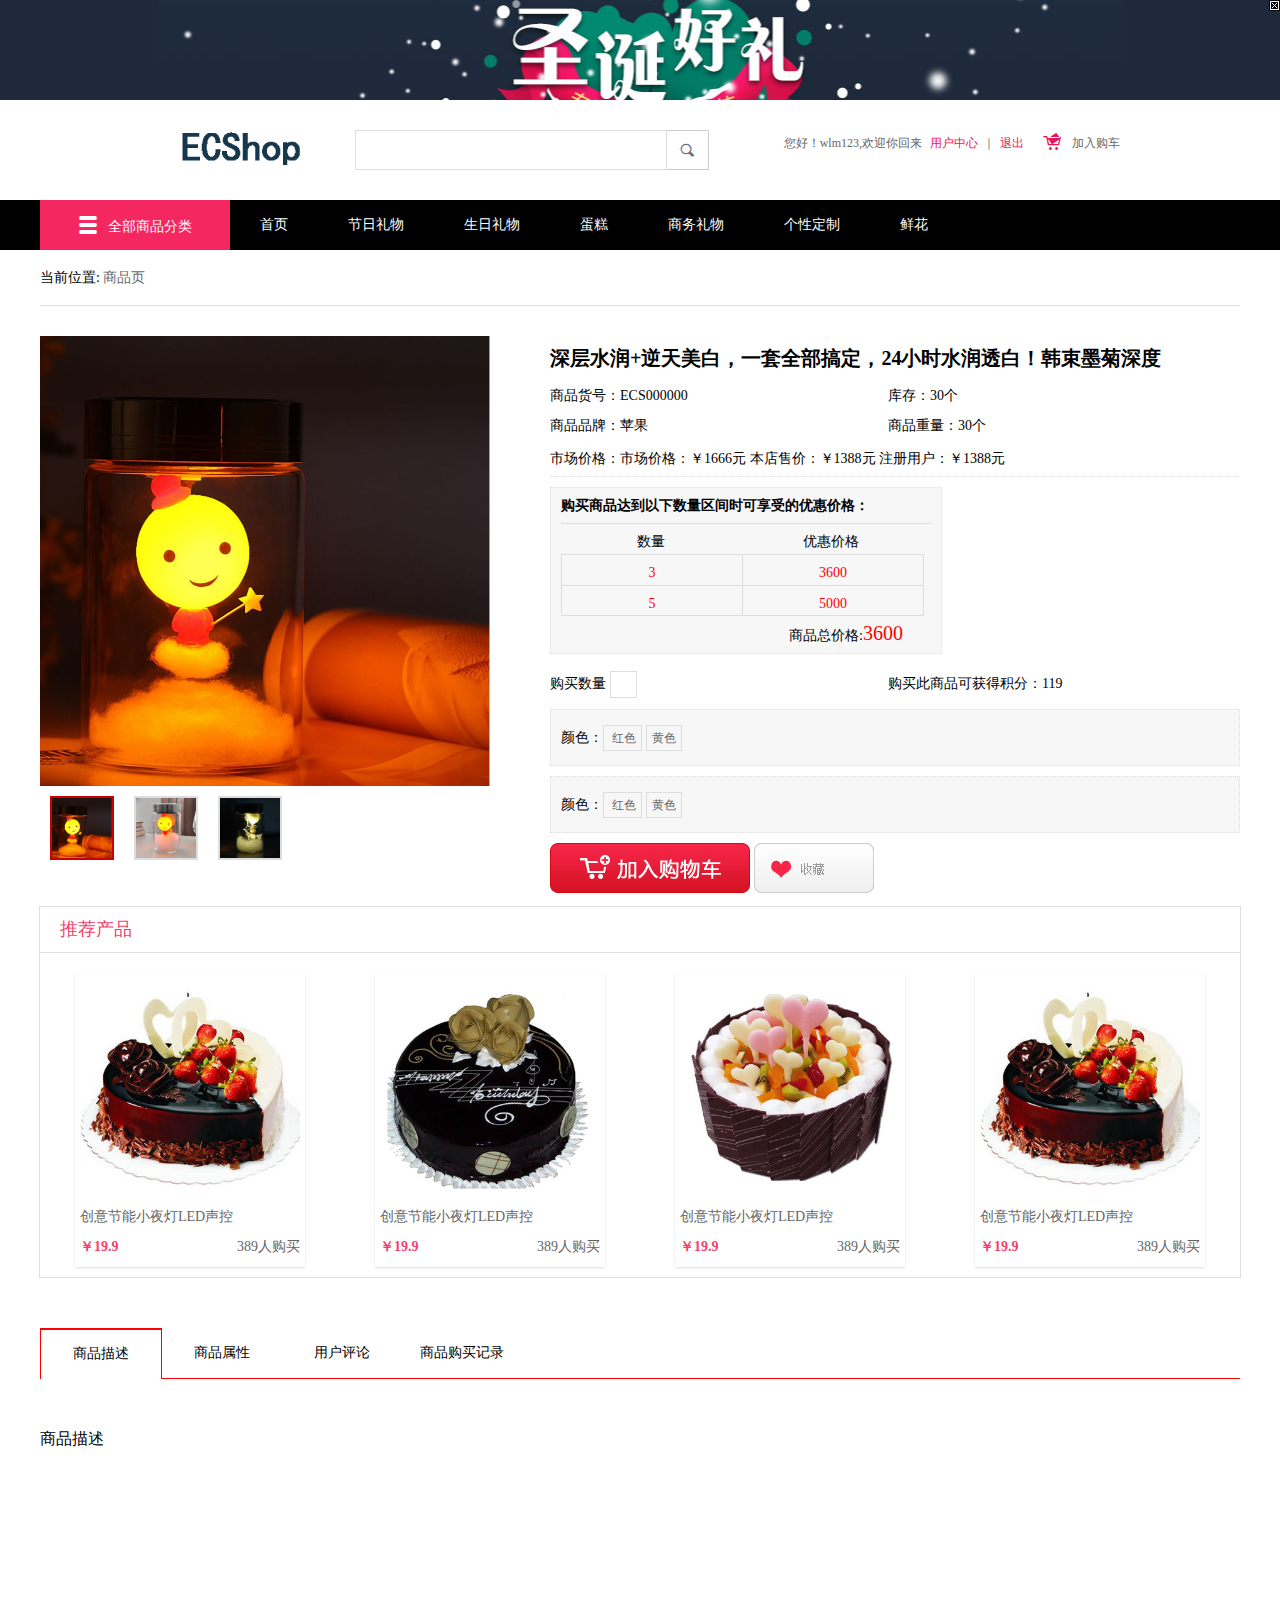
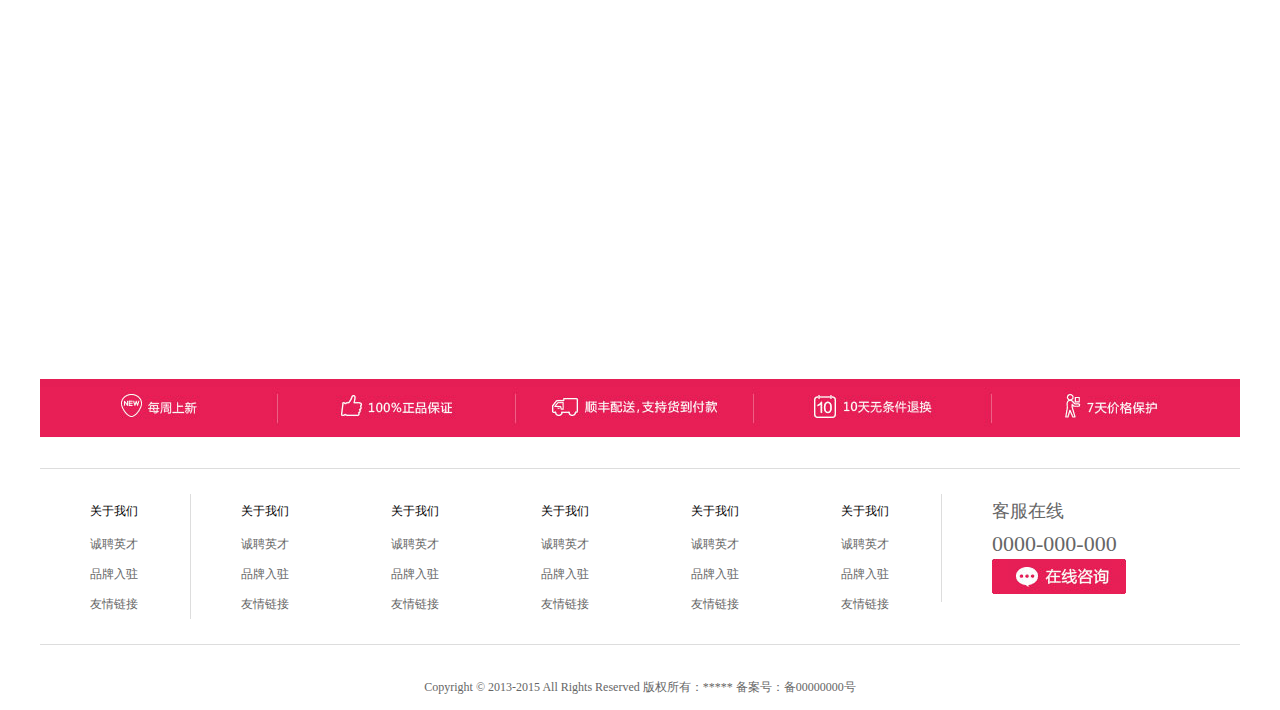
<file: goods.html>
<!doctype html>
<html lang="en">
 <head>
	<meta charset="UTF-8">
	<meta name="Keywords" content="ecshop商城">
	<meta name="Description" content="ecshop商城">
	<title>Ecshop商城</title>
 <!--引用外部样式-->
 <link type="text/css" rel="stylesheet"  href="css/main.css">
 <link type="text/css" rel="stylesheet"  href="css/web.css">
 </head>
 <body>

<div id="TopMain">
	<!-- 广告开始 -->
	 <div id="topAdv"> 
		<a href="#"> <img src="images/adv.jpg" /> </a> 
		<img src="images/close.png"  class="close"/>
	 </div>
	<!-- 广告结束-->  

	<!--Top开始-->
	<div id="Top">
		<div class="banner"><a href="#"><img src="images/logo.png" /></a></div>
		<!--search begin-->
		<div class="search">
			<form>
				<input type="text"  class="txt"/>
				<input type="submit" class="but"  value=""/>
			</form>
		</div>
		<!--search end-->
		<div class="user">
			<!--用户登录前状态
			<font><span class="iconfont">&#xe60b;</span><a href="">登录</a></font>
			<font><span class="iconfont">&#xe60e;</span><a href="">注册</a></font>-->
			

			<!--用户登录后状态-->
			您好！wlm123,欢迎你回来 <a href="" class="usertxt">用户中心</a>｜<a href="" class="usertxt">退出</a>

			<font><span class="iconfont">&#xe646;</span><a href="LoginAndRegister.html">加入购车</a></font>
		</div>
	</div>
	<!--Top结束-->
</div>

<div id="Logo" >
	<ul>
		<li class="first"><span class="iconfont">&#xe627;</span>全部商品分类</li>
		<li><a href="index.html" target="_blank">首页</a></li>
		<li><a href="Product.html" target="_blank">节日礼物</a></li>
		<li><a href="">生日礼物</a></li>
		<li><a href="">蛋糕</a></li>
		<li><a href="">商务礼物</a></li>
		<li><a href="">个性定制</a></li>
		<li><a href="">鲜花</a></li>
		<li class="last"></li>
	</ul>
</div>
<!--网站导航结束-->







<!--面包屑导航开始-->
<div class="webLogo">当前位置: 
	<a href="">商品页</a>
</div>
<!--面包屑导航结束-->



<!--内容页主体开始-->
<div id="webCon">

	<!--产品放大镜效果开始-->
	<div class="web_ProductImg">
	
		<div id="box">

			<!--小图展示 start-->
			<div class="simg">
				<img src="images/xpic1.jpg" width="450" height="450" />
				<span class="move"></span>
				<span class="shade"></span>
			</div>
			<!--小图展示 end-->

			<!--按扭 start-->
			<div class="but">
				<img src="images/xpic1.jpg" width="60" class="active"  dataSrc="images/xpic1.jpg"/>
				<img src="images/xpic2.jpg" width="60" dataSrc="images/xpic2.jpg" />
				<img src="images/xpic3.jpg" width="60" dataSrc="images/xpic3.jpg" />
			</div>
			<!--按扭 end-->

			<!--大图 start-->
			<div class="bimg"> <img src="images/xpic1.jpg" /></div>
			<!--大图 end-->

		</div>
	
	</div>
	<!--产品放大镜效果结束-->


	<div class="web_ProductXq">
	
		<ul>
			<li class="title"> 深层水润+逆天美白，一套全部搞定，24小时水润透白！韩束墨菊深度</li>
			<li class="two">
				<p>商品货号：ECS000000</p>
				<p>库存：30个</p>
			</li>
			<li class="two">
				<p>商品品牌：苹果</p>
				<p>商品重量：30个</p>
			</li>
			<li  class="bor">
				<p>市场价格：市场价格：￥1666元
					本店售价：￥1388元
					注册用户：￥1388元
				</p>
			</li>
			<li class="yh">
				<h3>购买商品达到以下数量区间时可享受的优惠价格：</h3>
				<p class="ti"> <span>数量</span> <span>优惠价格</span> </p>
				<p class="ti money"> <span>3</span> <span>3600</span> </p>
				<p class="ti money"> <span>5</span> <span>5000</span> </p>
				<p class="allmoney"> 商品总价格:<font>3600</font></p>
			</li>
		
			<li class="two">
				<p>购买数量 <input type="text"  class="txt"/></p>
				<p>购买此商品可获得积分：119 </p>
			</li>
			
			<li>
				<p class="sx">颜色：<span> 红色</span>  <span> 黄色</span></p>
				<p class="sx">颜色：<span> 红色</span>  <span> 黄色</span></p>
			</li>
			
			<li class="but">
				<a href="dd.html"><img src="images/Webcar.png" /></a>
				<a href=""><img src="images/Websc.png" /></a>
			</li>

		</ul>
	
	
	
	</div>
</div>

<!--内容主体结束-->


<!--推荐产品开始-->
<div id="IntroProduct">
	<p class="ti">推荐产品</p>
	<ul>
		<li>
			<a href="#"><img src="images/dg_img2.jpg" width="220px" height="220" /></a>
			<p><a href="#">创意节能小夜灯LED声控</a></p>
			<P class="money"><font>￥19.9</font>  <span>389人购买</span></p>
		</li>  
		<li>
			<a href="#"><img src="images/dg_img3.jpg" width="220px" height="220" /></a>
			<p><a href="#">创意节能小夜灯LED声控</a></p>
			<P class="money"><font>￥19.9</font>  <span>389人购买</span></p>
		</li>  
		<li>
			<a href="#"><img src="images/dg_img1.jpg" width="220px" height="220" /></a>
			<p><a href="#">创意节能小夜灯LED声控</a></p>
			<P class="money"><font>￥19.9</font>  <span>389人购买</span></p>
		</li>  
		<li>
			<a href="#"><img src="images/dg_img2.jpg" width="220px" height="220" /></a>
			<p><a href="#">创意节能小夜灯LED声控</a></p>
			<P class="money"><font>￥19.9</font>  <span>389人购买</span></p>
		</li>  
 
	</ul>
</div>
<!--推荐产品结束-->


<!--产品详情开始-->
<div id="ProductInfo">
	<ul class="sel">
		<li class="active">商品描述<span></span></li>
		<li>商品属性 <span></span></li>
		<li>用户评论<span></span></li>
		<li>商品购买记录<span></span></li>
	</ul>

	<div id="ProductSelect">
		<div class="selCon" style="display:block;">商品描述</div>
		<div class="selCon">商品属性</div>
		<div class="selCon">用户评论</div>
		<div class="selCon">商品购买记录</div>
	</div>
	

</div>
<!--产品详情结束-->






<!--网站底部开始-->
<img src="images/f.jpg"  class="fbg"/>
<div id="Footer2">
	<dl class="first">
		<dt><a href="#">关于我们</a></dt>
		<dd><a href="#">诚聘英才</a></dd>
		<dd><a href="#">品牌入驻</a></dd>
		<dd><a href="#">友情链接</a></dd>
	</dl>
	<dl>
		<dt><a href="#">关于我们</a></dt>
		<dd><a href="#">诚聘英才</a></dd>
		<dd><a href="#">品牌入驻</a></dd>
		<dd><a href="#">友情链接</a></dd>
	</dl>
	<dl>
		<dt>关于我们</dt>
		<dd>诚聘英才</dd>
		<dd>品牌入驻</dd>
		<dd>友情链接</dd>
	</dl>
	<dl>
		<dt>关于我们</dt>
		<dd>诚聘英才</dd>
		<dd>品牌入驻</dd>
		<dd>友情链接</dd>
	</dl>
	<dl>
		<dt>关于我们</dt>
		<dd>诚聘英才</dd>
		<dd>品牌入驻</dd>
		<dd>友情链接</dd>
	</dl>
	<dl>
		<dt>关于我们</dt>
		<dd>诚聘英才</dd>
		<dd>品牌入驻</dd>
		<dd>友情链接</dd>
	</dl>
	<dl class="last">
		<dt>客服在线</dt>
		<dd>0000-000-000</dd>
		<dd><img src="images/QQ.jpg" /></dd>
	</dl>

	<div style="clear:both"></div>
</div>


<p class="Copy">Copyright © 2013-2015  All Rights Reserved 版权所有：***** 备案号：备00000000号</p>
<!--网站底部结束-->






<script type="text/javascript" src="js/jquery.js"></script>

<script type="text/javascript">
	$(".but img").mouseover(function(){
		//鼠标滑动到对图片按扭，图片加上红色边框，其它去掉边框
		$(this).addClass("active").siblings("img").removeClass("active"); 

		
		var bimg=$(this).attr("dataSrc");//获取小图片按扭对应的大图片地址
		$(".simg img,.bimg img").attr("src",bimg); //给小图片和大图展示赋值 
		

	});



	//鼠标滑动到遮罩层上.shade 时 ，的操作
	$("#box .simg .shade").hover(function(){
		$(".simg span.move,.bimg").show(); //小滑块和大图展示显示
	},function(){
		$(".simg span.move,.bimg").hide();//小滑块和大图展示隐藏
	});

	//当鼠标在遮罩层上.shade 移动时，动态来获取 小滑块的位置
	$("#box .simg .shade").mousemove(function(e){
		
		var x=e.clientX;  //鼠标与浏览器窗口左边距离
		var y=e.clientY+$(window).scrollTop(); //鼠标与浏览器窗口上面距离


		var l=$(this).offset().left;  //获取.shade与浏览器窗口左边距离
		var t=$(this).offset().top;  //获取 .shade 与浏览器窗口上边距离
		

		var w=$(".simg span.move").width()/2;  //获取小滑块宽度的一半
		var h=$(".simg span.move").height()/2; //获取小滑块高度的一半


		var _left=x-l-w;  //小滑块与 .shade 左边的距离
		var _top=y-t-h;  //小滑块与 .shade 上面的距离


		var bigW=$("#box .simg .shade").width()-w*2-2;  //滑块能滑动的最大宽度
		var bigH=$("#box .simg .shade").height()-h*2-2; //滑块能滑动的最大高度
		//document.title=_left+"="+_top;
		//通过_top判断，小滑块在竖直方向不能移出去 
		if(_top<0){
			_top=0; 
		}else if(_top>bigH){
			_top=bigH;
		}

		//通_left值判断 ，小滑块在水平方向不能移出去
		if(_left<0){
			_left=0;
		}else if(_left>bigW){
			_left=bigW;
		}

		//给小滑块赋值 top  left
		$(".simg span.move").css({"left":_left,"top":_top});


		//获以滑块滑动的宽度和高度的比例
		var wbl=_left/bigW;  //滑动宽度和最大滑动的宽度比例
		var hbl=_top/bigH;  //滑动高度和最大滑动的高度比例

		//document.title=wbl;

		var bigLeft=($(".bimg img").width()-$(".bimg").width())*wbl;  //大图向左移动距离
		var bigTop=($(".bimg img").height()-$(".bimg").height())*hbl;  //大图向上移动距离

		$(".bimg img").css({"left":-bigLeft,"top":-bigTop}); //动态给大图赋值

		
	});

</script>

<script type="text/javascript">
//选项卡效果
$("#ProductInfo ul.sel li").mouseover(function(){
	var _index=$(this).index();
	$(this).addClass("active").siblings("li").removeClass("active");
	$("#ProductSelect .selCon").eq(_index).show().siblings("div").hide();

});

</script>
</body>
</html>
</file>
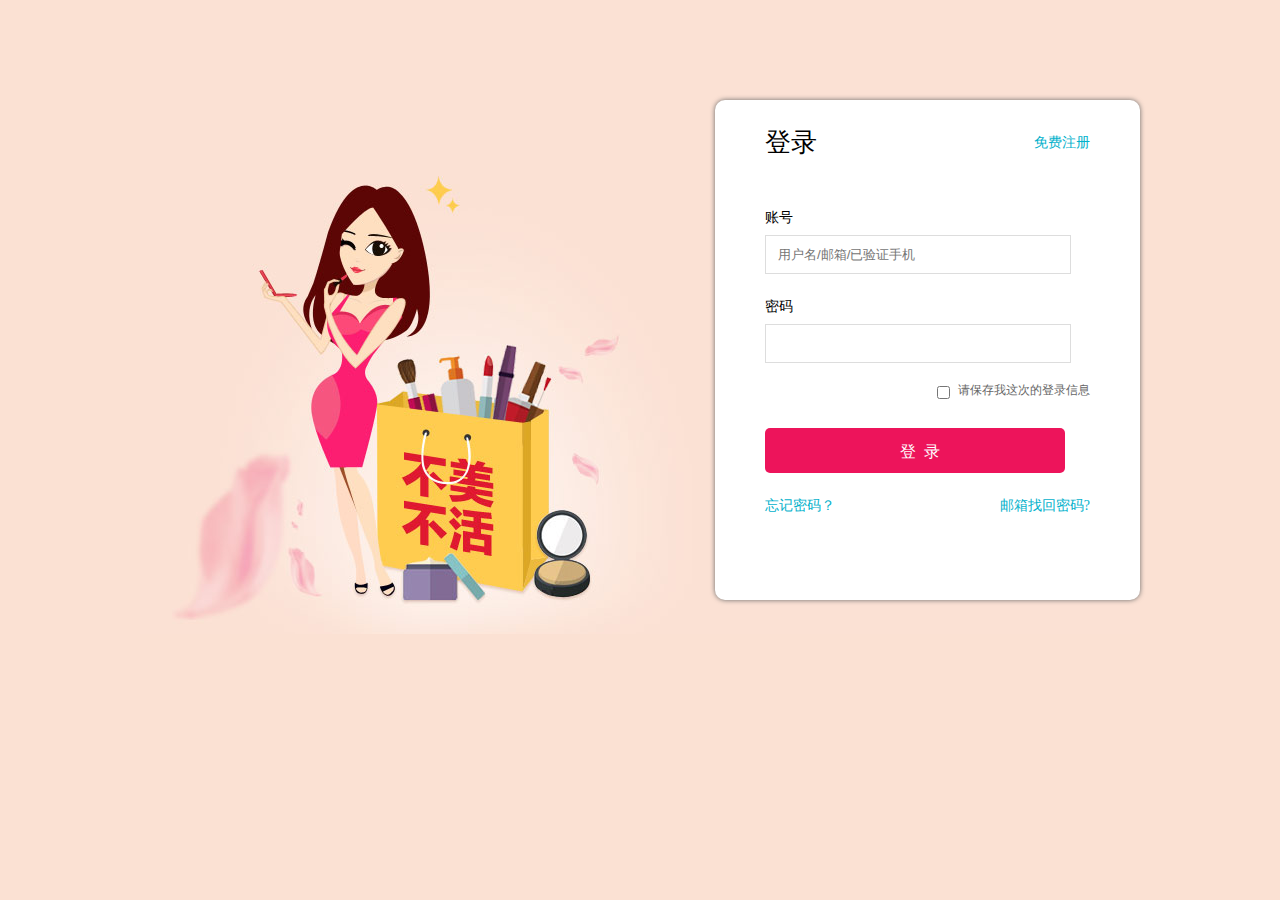
<file: Login.html>
<!doctype html>
<html lang="en">
 <head>
  <meta charset="UTF-8">
  <meta name="Keywords" content="ecshop商城">
  <meta name="Description" content="ecshop商城">
  <title>用户登录页面_礼品</title>
  <style type="text/css">
*{margin:0px;}
body{background:#fbe1d3 url("images/login_bg.jpg") center top no-repeat;}
#Lg_Main{width:1000px; height:634px; margin:100px auto; }
#Lg_Main .Login{width:325px; height:460px; background:#fff; border-radius:10px;	box-shadow:0px 0px 5px #666; float:right; padding:20px 50px;}
#Lg_Main .Login h2{line-height:45px;font-size:26px; font-family:"微软雅黑"; font-weight:100; padding-bottom:20px;}
#Lg_Main .Login h2 a{color:#02b1cb; font-size:14px; float:right; text-decoration:none;}
#Lg_Main .Login h3{font-size:14px;  font-family:"微软雅黑";  line-height:35px;font-weight:100; padding-top:15px;}
#Lg_Main .Login h3 a{color:#02b1cb; font-size:14px; float:right; text-decoration:none; }
#Lg_Main .Login h3 a.fl{float:left;}
#Lg_Main .Login h3 a.fr{float:right;}
#Lg_Main .Login h3.ck{font-size:12px;height:30px; color:#666; position:relative;  }
#Lg_Main .Login h3.ck label{position:absolute; right:0px; top:10px;}
#Lg_Main .Login h3.ck input#ck{position:absolute; right:140px;top:23px; border:1px solid red;}
#Lg_Main .Login p input{width:300px; height:35px; border:1px solid #ddd; text-indent:10px; color:#ccc;}
#Lg_Main .Login p input.tj{width:300px; height:45px; background:#ed145b; color:#fff; font-size:16px; border-radius:5px; text-align:center; line-height:45px; margin-top:20px; border:0px;}
  </style>
 </head>
 <body>

<div id="Lg_Main">
	<div class="Login">

		<h2><a href="register.html" >免费注册</a>登录 </h2>

		<h3>账号</h3>
		<p><input type="text" placeholder="用户名/邮箱/已验证手机"/></p>
		<h3>密码</h3>
		<p><input type="password" value=""/></p>
		<h3 class="ck"><input type="checkbox" id="ck" /><label for="ck">&nbsp;请保存我这次的登录信息</label></h3>

		<p><input type="submit" class="tj" value="登  录"/></p>
		<h3><a href="" class="fl">忘记密码？</a><a href="" class="fr">邮箱找回密码?</a></h3>
		
		
	</div>
</div>
  
 </body>
</html>
</file>
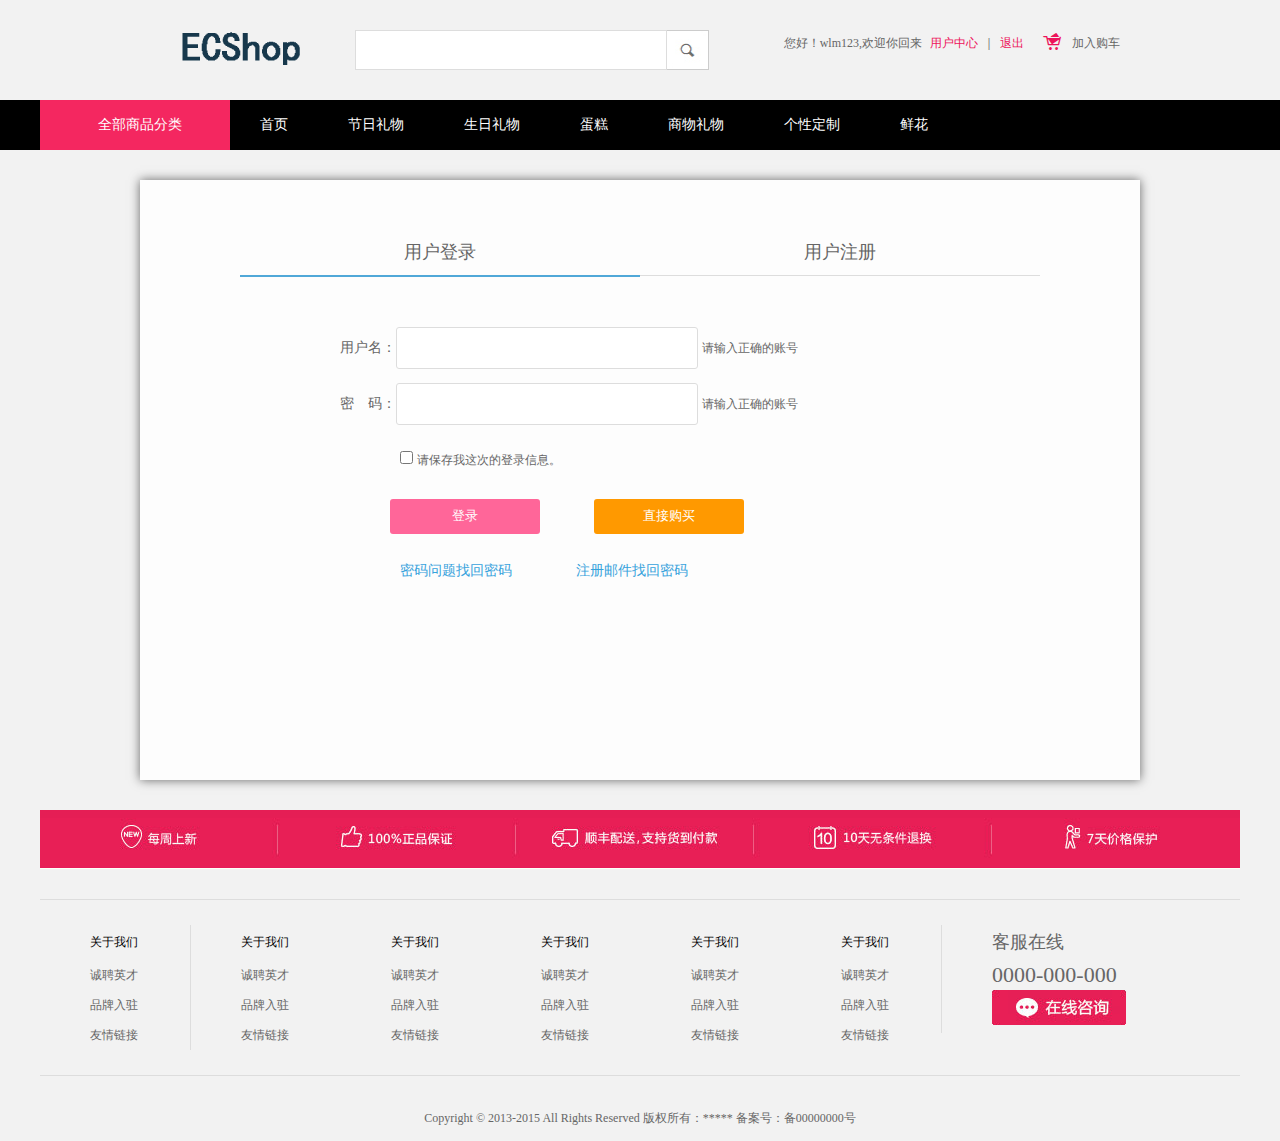
<file: Login_moban.html>
<!doctype html>
<html lang="en">
 <head>
	<meta charset="UTF-8">
	<meta name="Keywords" content="ecshop商城">
	<meta name="Description" content="ecshop商城">
	<title>Ecshop商城</title>
 <!--引用外部样式-->
 <link type="text/css" rel="stylesheet"  href="css/main.css">
 <link type="text/css" rel="stylesheet"  href="css/web.css">
 <style type="text/css">
 *{margin:0px;padding:0px;}
 body{background: #f2f2f2;}
 #LgAndReg{width:1000px; height:600px; margin:30px auto; background:rgba(255,255,255,0.8); box-shadow:0px 0px 10px #666;}
 #LgAndReg p.ti{height:45px;line-height:45px; font-size:18px; color:#666;
					width:800px; margin:0px auto 0px; padding-top:50px;}
 #LgAndReg p.ti span{border-bottom:1px solid #ddd;width:50%;display:block;float:left;
				text-align:center;}
 #LgAndReg p span.active{border-bottom:2px solid #50a8d8;}


 #LgAndReg .LgRegCon {width:600px; margin:50px auto 0px;}
 #LgAndReg .LgRegCon p{margin:10px 0px; font-size:14px; color:#666; }
 #LgAndReg .LgRegCon p span{display:inline-block;width:100px;text-align:right;}
 #LgAndReg .LgRegCon input.inputBg{width:300px; height:40px; border:1px solid #ddd;border-radius:3px;}
 #LgAndReg .LgRegCon p label{font-size:12px;}
 #LgAndReg .LgRegCon p.ck{padding-left:60px;}
 #LgAndReg .LgRegCon p{line-height:45px;}
 #LgAndReg .LgRegCon p.txt a{margin-left:60px; color:#36A2DC;}
 #LgAndReg .LgRegCon p.txt a:hover{text-decoration:underline;}
 #LgAndReg p.but input{width:150px;height:35px; background:#ff6699;color:#fff; text-align:center;
				border-radius:3px; margin-left:50px;}
 #LgAndReg p.but input.bnt_blue_2{background:#ff9900;}

 #LgAndReg .LgRegCon .Lg{}
#LgAndReg .LgRegCon .Reg{display:none;}
 #LgAndReg .LgRegCon p.but2{padding-left:60px;}
 </style>
 </head>
 <body>

<div id="TopMain">

	<!--Top开始-->
	<div id="Top">
		<div class="banner"><a href="#"><img src="images/logo.png" /></a></div>
		<!--search begin-->
		<div class="search">
			<form>
				<input type="text"  class="txt"/>
				<input type="submit" class="but"  value=""/>
			</form>
		</div>
		<!--search end-->
		<div class="user">
			<!--用户登录前状态
			<font><span class="iconfont">&#xe60b;</span><a href="">登录</a></font>
			<font><span class="iconfont">&#xe60e;</span><a href="">注册</a></font>-->
			

			<!--用户登录后状态-->
			您好！wlm123,欢迎你回来 <a href="" class="usertxt">用户中心</a>｜<a href="" class="usertxt">退出</a>

			<font><span class="iconfont">&#xe646;</span><a href="">加入购车</a></font>
		</div>
	</div>
	<!--Top结束-->
</div>

<div id="Logo" >
	<ul>
		<li class="first"><font class="iconfont">&#xe627;</font>全部商品分类</li>
		<li class="nav"><a href="">首页</a></li>
		<li class="nav"><a href="">节日礼物</a></li>
		<li class="nav"><a href="">生日礼物</a></li>
		<li class="nav"><a href="">蛋糕</a></li>
		<li class="nav"><a href="">商物礼物</a></li>
		<li class="nav"><a href="">个性定制</a></li>
		<li class="nav"><a href="">鲜花</a></li>
		<li class="last"></li>
	</ul>
</div>
<!--网站导航结束-->

<script type="text/javascript">

	  var username_not_null = "请您输入用户名。";
	  var username_invalid = "您输入了一个无效的用户名。";
	  var password_not_null = "请您输入密码。";
	  var email_not_null = "请您输入电子邮件。";
	  var email_invalid = "您输入的电子邮件不正确。";
	  var password_not_same = "您输入的密码和确认密码不一致。";
	  var password_lt_six = "密码不能小于6个字符。";
        
        
        function checkLoginForm(frm) {
          if (Utils.isEmpty(frm.elements['username'].value)) {
            alert(username_not_null);
            return false;
          }

          if (Utils.isEmpty(frm.elements['password'].value)) {
            alert(password_not_null);
            return false;
          }

          return true;
        }

        function checkSignupForm(frm) {
          if (Utils.isEmpty(frm.elements['username'].value)) {
            alert(username_not_null);
            return false;
          }

          if (Utils.trim(frm.elements['username'].value).match(/^\s*$|^c:\\con\\con$|[%,\'\*\"\s\t\<\>\&\\]/))
          {
            alert(username_invalid);
            return false;
          }

          if (Utils.isEmpty(frm.elements['email'].value)) {
            alert(email_not_null);
            return false;
          }

          if (!Utils.isEmail(frm.elements['email'].value)) {
            alert(email_invalid);
            return false;
          }

          if (Utils.isEmpty(frm.elements['password'].value)) {
            alert(password_not_null);
            return false;
          }

          if (frm.elements['password'].value.length < 6) {
            alert(password_lt_six);
            return false;
          }

          if (frm.elements['password'].value != frm.elements['confirm_password'].value) {
            alert(password_not_same);
            return false;
          }
          return true;
        }
        
</script>
        
<!--登录注册页开始-->
<div id="LgAndReg">
	<p class="ti"><span class="active">用户登录</span><span>用户注册</span></p>
	
	
	<div class="LgRegCon">

		<!--用户登录开始-->
		<div class="Lg">
		<form action="flow.php?step=login" method="post" name="loginForm" id="loginForm" onsubmit="return checkLoginForm(this)">

			<p>用户名：<input name="username" type="text" class="inputBg" id="username" />
					   <label>请输入正确的账号</label>
			</p>

			<p>密　码：<input name="password" class="inputBg" type="password" />
					   <label>请输入正确的账号</label>
			</p>

			<p class="ck">	<input type="checkbox" value="1" name="remember" id="remember" />
				<label for="remember">请保存我这次的登录信息。</label>
			</p>

			<p class="but">

				<input type="submit" class="bnt_blue" name="login" value="登录" />
                <input type="button" class="bnt_blue_2" value="直接购买" onclick="location.href='flow.php?step=consignee&amp;direct_shopping=1'" />
                <input name="act" type="hidden" value="signin" />

			</p>
			<p class="txt"> <a href="user.php?act=qpassword_name" class="f6">密码问题找回密码</a>
			    <a href="user.php?act=get_password" class="f6">注册邮件找回密码</a>
			</p>
		</form>
		</div>
		<!--用户登录结束-->


		<!--用户注册开始-->
		<div class="Reg">
			<p>	<span>用户名:</span>
				<input name="username" type="text" class="inputBg" id="username" />
				<label>用户名长度不能少于 3 个字符</label>
			</p>
			<p>	<span>电子邮件地址：</span>
				<input name="username" type="text" class="inputBg" id="useremail" />
				<label>请输入正确邮件地址</label>
			</p>
			<p>	<span>密码:</span>
				<input name="username" type="text" class="inputBg" id="userpwd" />
				<label>登录密码不能少于 6 个字符</label>
			</p>
			<p>	<span>确认密码：</span>
				<input name="username" type="text" class="inputBg" id="userpwd" />
				<label>登录密码不能少于 6 个字符</label>
			</p>

			<p class="but but2">
                <input type="submit" name="Submit" class="bnt_blue_1" value="注册新用户" />
                <input name="act" type="hidden" value="signup" />


			</p>
		</div>
		<!--用户注册结束-->

	</div>
	
</div>






<!--网站底部开始-->
<img src="images/f.jpg"  class="fbg"/>
<div id="Footer2">
	<dl class="first">
		<dt><a href="#">关于我们</a></dt>
		<dd><a href="#">诚聘英才</a></dd>
		<dd><a href="#">品牌入驻</a></dd>
		<dd><a href="#">友情链接</a></dd>
	</dl>
	<dl>
		<dt><a href="#">关于我们</a></dt>
		<dd><a href="#">诚聘英才</a></dd>
		<dd><a href="#">品牌入驻</a></dd>
		<dd><a href="#">友情链接</a></dd>
	</dl>
	<dl>
		<dt>关于我们</dt>
		<dd>诚聘英才</dd>
		<dd>品牌入驻</dd>
		<dd>友情链接</dd>
	</dl>
	<dl>
		<dt>关于我们</dt>
		<dd>诚聘英才</dd>
		<dd>品牌入驻</dd>
		<dd>友情链接</dd>
	</dl>
	<dl>
		<dt>关于我们</dt>
		<dd>诚聘英才</dd>
		<dd>品牌入驻</dd>
		<dd>友情链接</dd>
	</dl>
	<dl>
		<dt>关于我们</dt>
		<dd>诚聘英才</dd>
		<dd>品牌入驻</dd>
		<dd>友情链接</dd>
	</dl>
	<dl class="last">
		<dt>客服在线</dt>
		<dd>0000-000-000</dd>
		<dd><img src="images/QQ.jpg" /></dd>
	</dl>

	<div style="clear:both"></div>
</div>

<p class="Copy">Copyright © 2013-2015  All Rights Reserved 版权所有：***** 备案号：备00000000号</p>
<!--网站底部结束-->






<script type="text/javascript" src="js/jquery.js"></script>
<script type="text/javascript" src="js/index.js"></script>
<script type="text/javascript">
	$("p.ti span").mouseover(function(){
		$(this).addClass("active").siblings().removeClass("active");
		$(".LgRegCon div").eq($(this).index()).show().siblings().hide();
	});
</script>
</body>
</html>
</file>
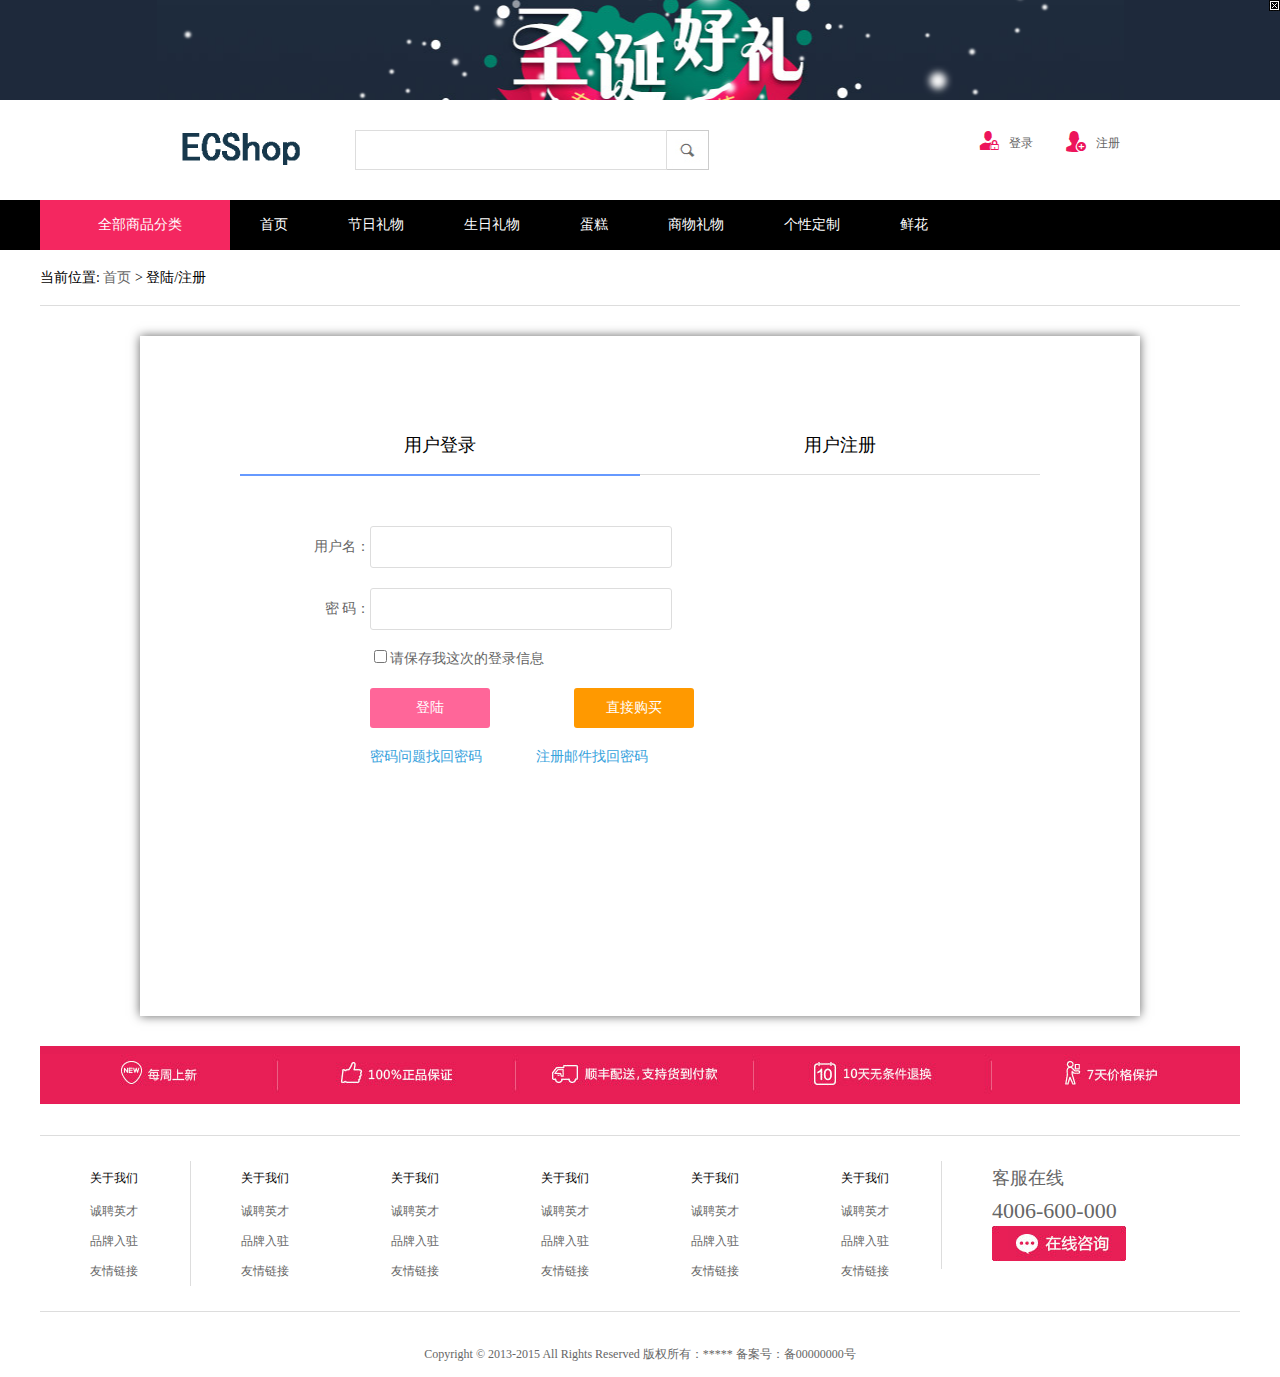
<file: LoginAndRegister.html>
<!doctype html>
<html lang="en">
 <head>
	<meta charset="UTF-8">
	<meta name="Keywords" content="ecshop商城">
	<meta name="Description" content="ecshop商城">
	<title>Ecshop商城</title>
 <!--引用外部样式-->
 <link type="text/css" rel="stylesheet"  href="css/main.css">
 <link type="text/css" rel="stylesheet"  href="css/web.css">
 </head>
 <body>

<div id="TopMain">
	<!-- 广告开始 -->
	 <div id="topAdv"> 
		<a href="#"> <img src="images/adv.jpg" /> </a> 
		<img src="images/close.png"  class="close"/>
	 </div>
	<!-- 广告结束-->  

	<!--Top开始-->
	<div id="Top">
		<div class="banner"><a href="#"><img src="images/logo.png" /></a></div>
		<!--search begin-->
		<div class="search">
			<form>
				<input type="text"  class="txt"/>
				<input type="submit" class="but"  value=""/>
			</form>
		</div>
		<!--search end-->
		<div class="user">
			<!-- 用户登录前状态 -->
			<font><span class="iconfont">&#xe60b;</span><a href="">登录</a></font>
			<font><span class="iconfont">&#xe60e;</span><a href="">注册</a></font>
			

			<!--用户登录后状态-->
			<!-- 您好！wlm123,欢迎你回来 <a href="" class="usertxt">用户中心</a>｜<a href="" class="usertxt">退出</a>

			<font><span class="iconfont">&#xe646;</span><a href="">加入购车</a></font> -->
		</div>
	</div>
	<!--Top结束-->
</div>

<!--网站导航开始  滚动到一定高，给他加上 class="gd"-->
<div id="Logo" >
	<ul>
		<li class="first"><font class="iconfont">&#xe627;</font>全部商品分类</li>
		<li class="nav"><a href="index.html">首页</a></li>
		<li class="nav"><a href="">节日礼物</a></li>
		<li class="nav"><a href="">生日礼物</a></li>
		<li class="nav"><a href="">蛋糕</a></li>
		<li class="nav"><a href="">商物礼物</a></li>
		<li class="nav"><a href="">个性定制</a></li>
		<li class="nav"><a href="">鲜花</a></li>
		<li class="last"></li>
	</ul>
</div>
<!--网站导航结束-->







<!--面包屑导航开始-->
<div class="webLogo">当前位置: 
	<a href="">首页</a> > 登陆/注册
</div>
<!--面包屑导航结束-->


<!--用户注册和登录开始-->
<div id="LoginAndRegister">
	<p class="ti"> <span class="active">用户登录</span> <span>用户注册</span> </p>

	<div class="Con">

		<!--用户登录开始-->
		<div class="Login">
			<form action="index.html" >
				<p><span>用户名：</span><input type="text" class="txt" />  </p>
				<p><span>密  码：</span><input type="password" class="txt" />  </p>
				<p><span></span> <input type="checkbox" id="ck" /> <label for="ck">请保存我这次的登录信息</label></p>
				<P>
					<input type="submit"  class="but" value="登陆" />
					<input type="button"  value="直接购买" class="but but2"/>
				</p>
				<p class="txt"><a href="">密码问题找回密码</a> <a href="">注册邮件找回密码</a></p>

			</form>
		</div>
		<!--用户登录结束-->

		<!--用户注册开始-->
		<div class="Register">
			<form>
				<p>	<span>用户名：</span><input type="text" class="txt"  id="user"/>
					<label id="l_user">用户名是邮数字、字母、下划线组成</label> 
				</p>

				<p>	<span>邮箱：</span><input type="text" class="txt"  id="email"/>
					<label id="l_email">请输入正确的邮箱地址</label>  
				</p>

				<p>	<span>密码：</span><input type="password" class="txt" id="pwd" />
					<label id="l_pwd">密码是6-16邮数字、字母、下划线</label>
				</p>
				<p>	<span>确认密码：</span><input type="password" class="txt"  id="qrpwd"/>
					<label id="l_qrpwd">两次密码要一样</label>  
				</p>
				
				<P> <input type="button"  value="注册新用户" class="but"/> </p>
				

			</form>
		</div>
		<!--用户注册结束-->

	</div>
</div>
<!--用户注册和登录结束-->


<!--网站底部开始-->
<img src="images/f.jpg"  class="fbg"/>
<div id="Footer2">
	<dl class="first">
		<dt><a href="#">关于我们</a></dt>
		<dd><a href="#">诚聘英才</a></dd>
		<dd><a href="#">品牌入驻</a></dd>
		<dd><a href="#">友情链接</a></dd>
	</dl>
	<dl>
		<dt><a href="#">关于我们</a></dt>
		<dd><a href="#">诚聘英才</a></dd>
		<dd><a href="#">品牌入驻</a></dd>
		<dd><a href="#">友情链接</a></dd>
	</dl>
	<dl>
		<dt>关于我们</dt>
		<dd>诚聘英才</dd>
		<dd>品牌入驻</dd>
		<dd>友情链接</dd>
	</dl>
	<dl>
		<dt>关于我们</dt>
		<dd>诚聘英才</dd>
		<dd>品牌入驻</dd>
		<dd>友情链接</dd>
	</dl>
	<dl>
		<dt>关于我们</dt>
		<dd>诚聘英才</dd>
		<dd>品牌入驻</dd>
		<dd>友情链接</dd>
	</dl>
	<dl>
		<dt>关于我们</dt>
		<dd>诚聘英才</dd>
		<dd>品牌入驻</dd>
		<dd>友情链接</dd>
	</dl>
	<dl class="last">
		<dt>客服在线</dt>
		<dd>4006-600-000</dd>
		<dd><img src="images/QQ.jpg" /></dd>
	</dl>

	<div style="clear:both"></div>
</div>


<p class="Copy">Copyright © 2013-2015  All Rights Reserved 版权所有：***** 备案号：备00000000号</p>
<!--网站底部结束-->






<script type="text/javascript" src="js/jquery.js"></script>
<script type="text/javascript" src="js/index.js"></script>

<script type="text/javascript">
	//用户名
	$("input#user").keyup(function(){
		//用户名不能为空
		var txt=$(this).val();
		if(txt==""){
			$("label#l_user").css("color","red");
		}else{
			$("label#l_user").css("color","#666");
		}

		//当用户名不符合要求时
		/**用户名规则：
		   1、字母、数字、下划线组成，字母开头，4-16位。
		   2、 re = /^[0-9a-zA-Z]\w{3,15}$/;
		**/
		var re=/^[a-zA-Z]\w{3,15}$/;
		var bool=re.test(txt);
		if(!bool){
			$("label#l_user").css("color","red");
		}

	});



	//邮箱验证
	$("input#email").keyup(function(){
		var txt=$(this).val();
		if(txt==""){
			$("label#l_email").css("color","red");
		}else{
			$("label#l_email").css("color","#666");
		}
		 /** 邮箱验证规则：
			 1、姑且把邮箱地址分成“第一部分@第二部分”这样  905wlm   @   qq.com
			 2、第一部分：由字母、数字、下划线、短线“-”、点号“.”组成，
			 3、第二部分：为一个域名，域名由字母、数字、短线“-”、域名后缀组成，
			 4、而域名后缀一般为.xxx或.xxx.xx，一区的域名后缀一般为2-4位字母，如cn,com,net，
			 现在域名有的也会大于4位
		 myreg = /^([a-zA-Z0-9]+[_|\_|\.]?)*[a-zA-Z0-9]+@([a-zA-Z0-9]+[_|\_|\.]?)*[a-zA-Z0-9]+\.[a-zA-Z]{2,4}$/;
		 **/

		 var re=/^([a-zA-Z0-9]+[_|\_|\.]?)*[a-zA-Z0-9]+@([a-zA-Z0-9]+[_|\_|\.]?)*[a-zA-Z0-9]+\.[a-zA-Z]{2,4}$/;
		 var bool=re.test(txt);
		 if(!bool){

			$("label#l_email").css("color","red");
		}
	});


	//密码
	$("input#pwd").keyup(function(){
		//密码不能为空
		var txt=$(this).val();
		if(txt==""){
			$("label#l_pwd").css("color","red");
			return;
		}else{
			$("label#l_pwd").css("color","#666");
		}

		//当用户名不符合要求时
		/**用户名规则：
		   1、字母、数字、下划线组成，字母开头，4-16位。
		   2、 re = /^[0-9a-zA-Z]\w{3,15}$/;
		**/
		var re=/^[0-9a-zA-Z]\w{3,15}$/;
		var bool=re.test(txt);
		if(!bool){
			$("label#l_pwd").css("color","red");
			return;
		}

	});
	
	//确认密码
	$("input#qrpwd").blur(function(){
		var txt2=$(this).val();
		var txt=$("input#pwd").val();
		if(txt!=txt2){

			$("label#l_qrpwd").css("color","red");
			return;
		}

	});





/**用户名规则：
   1、字母、数字、下划线组成，字母开头，4-16位。
   2、 re = /^[a-zA-z]\w{3,15}$/;
   **/


/**  邮政编码
	/^[0-9]{6}$/
**/

/**手机号码规则：
   1、11位数字，以1开头。
   2、 re = /^1\d{10}$/
   **/

/**电话号码规则：
   1、区号+号码，区号以0开头，3位或4位
	2、号码由7位或8位数字组成
	3、区号与号码之间可以无连接符，也可以“-”连接
	4、如01088888888,010-88888888,0955-7777777 。
	re = /^0\d{2,3}-?\d{7,8}$/;
   **/

 /** 邮箱验证规则：
 1、把邮箱地址分成“第一部分@第二部分”这样
 2、第一部分：由字母、数字、下划线、短线“-”、点号“.”组成，
 3、第二部分：为一个域名，域名由字母、数字、短线“-”、域名后缀组成，
 4、而域名后缀一般为.xxx或.xxx.xx，一区的域名后缀一般为2-4位字母，如cn,com,net，现在域名有的也会大于4位
	myreg = /^([a-zA-Z0-9]+[_|\_|\.]?)*[a-zA-Z0-9]+@([a-zA-Z0-9]+[_|\_|\.]?)*[a-zA-Z0-9]+\.[a-zA-Z]{2,4}$/;
re=/^([a-zA-Z0-9_\.\-])+\@(([a-zA-Z0-9\-])+\.)+([a-zA-Z]{2,4})+$/
 **/
</script>
</body>
</html>
</file>
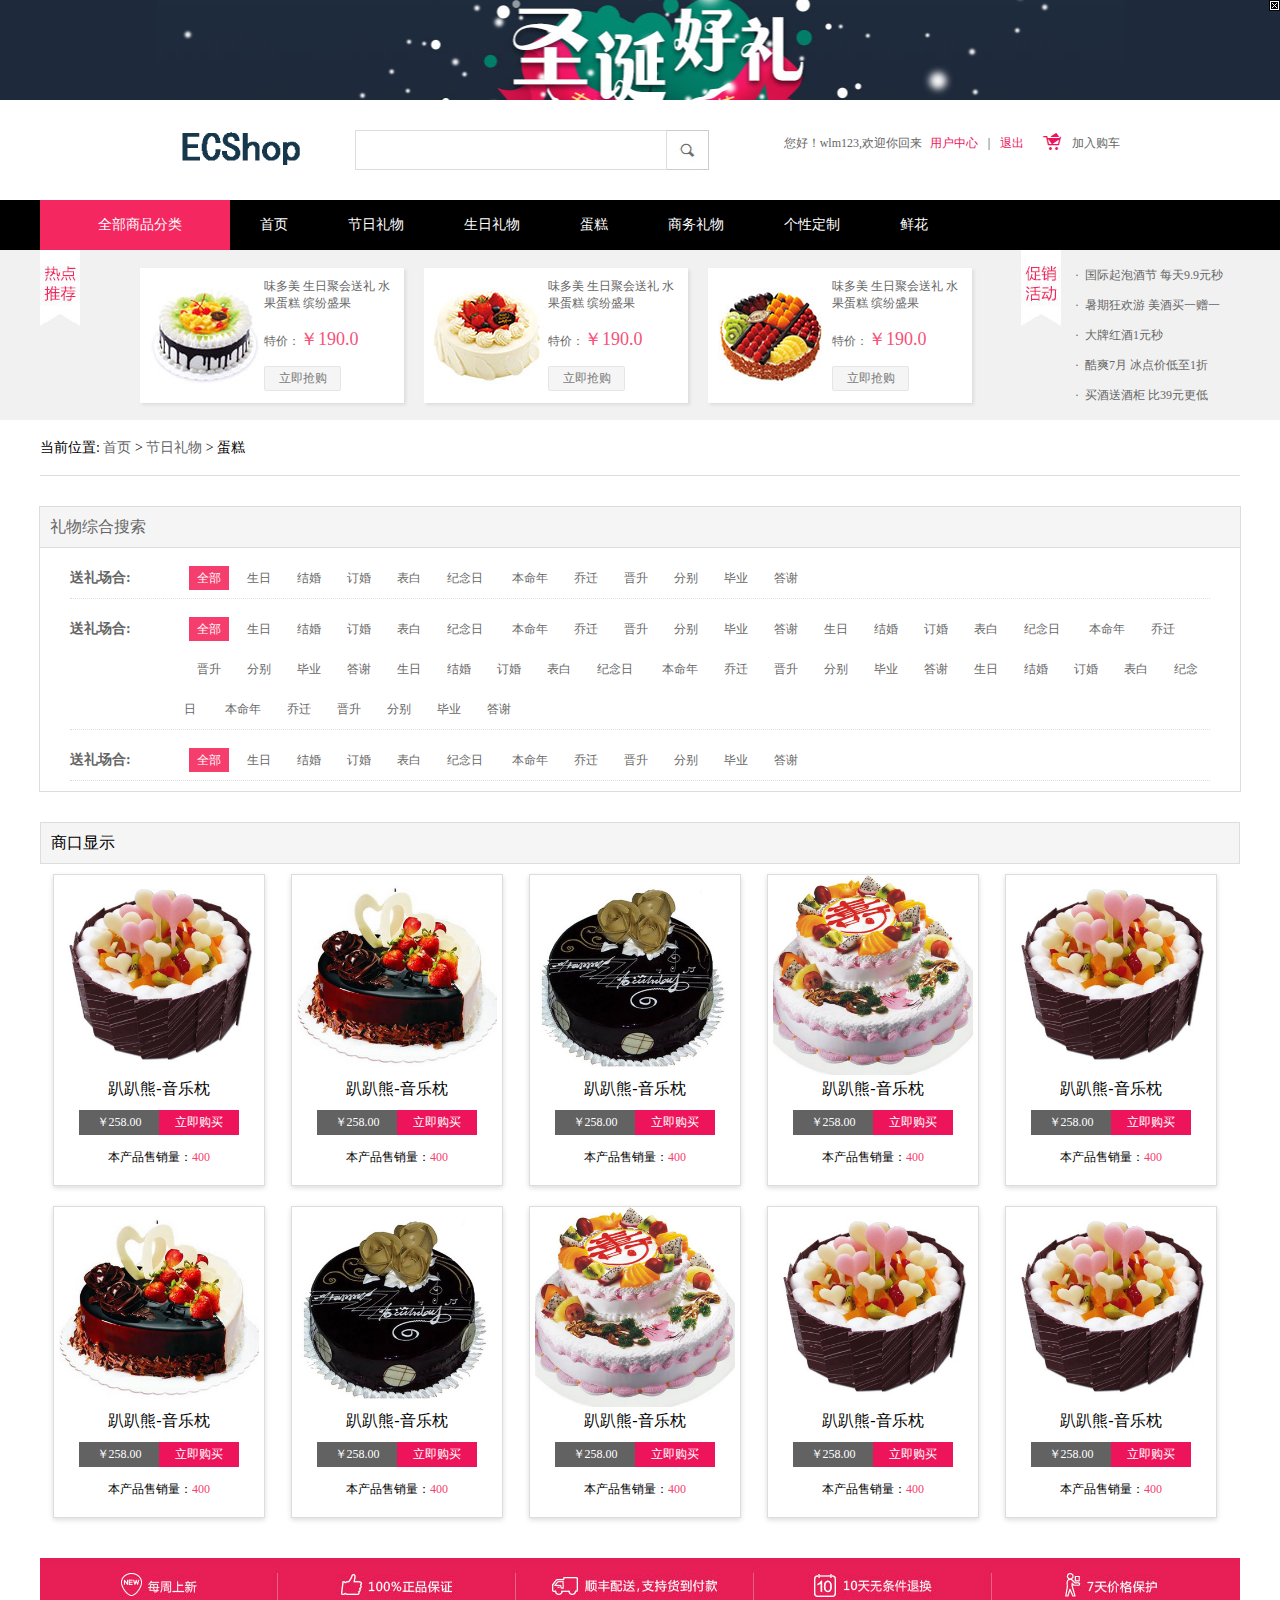
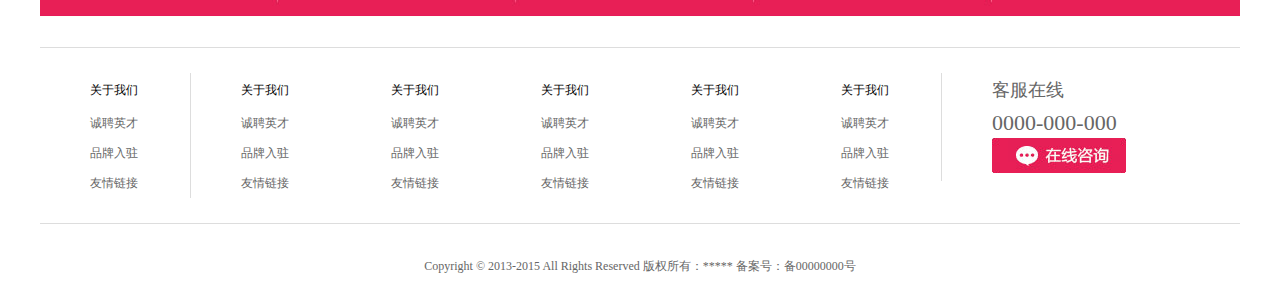
<file: Product.html>
<!doctype html>
<html lang="en">
 <head>
	<meta charset="UTF-8">
	<meta name="Keywords" content="ecshop商城">
	<meta name="Description" content="ecshop商城">
	<title>Ecshop商城</title>
 <!--引用外部样式-->
 <link type="text/css" rel="stylesheet"  href="css/main.css">
 <link type="text/css" rel="stylesheet"  href="css/web.css">
 </head>
 <body>

<div id="TopMain">
	<!-- 广告开始 -->
	 <div id="topAdv"> 
		<a href="#"> <img src="images/adv.jpg" /> </a> 
		<img src="images/close.png"  class="close"/>
	 </div>
	<!-- 广告结束-->  

	<!--Top开始-->
	<div id="Top">
		<div class="banner"><a href="#"><img src="images/logo.png" /></a></div>
		<!--search begin-->
		<div class="search">
			<form>
				<input type="text"  class="txt"/>
				<input type="submit" class="but"  value=""/>
			</form>
		</div>
		<!--search end-->
		<div class="user">
			<!--用户登录前状态
			<font><span class="iconfont">&#xe60b;</span><a href="">登录</a></font>
			<font><span class="iconfont">&#xe60e;</span><a href="">注册</a></font>-->
			

			<!--用户登录后状态-->
			您好！wlm123,欢迎你回来 <a href="" class="usertxt">用户中心</a>｜<a href="" class="usertxt">退出</a>

			<font><span class="iconfont">&#xe646;</span><a href="">加入购车</a></font>
		</div>
	</div>
	<!--Top结束-->
</div>

<!--网站导航开始  滚动到一定高，给他加上 class="gd"-->
<div id="Logo" >
	<ul>
		<li class="first"><font class="iconfont">&#xe627;</font>全部商品分类</li>
		<li><a href="index.html" target="_blank">首页</a></li>
		<li><a href="Product.html" target="_blank">节日礼物</a></li>
		<li><a href="">生日礼物</a></li>
		<li><a href="">蛋糕</a></li>
		<li><a href="">商务礼物</a></li>
		<li><a href="">个性定制</a></li>
		<li><a href="">鲜花</a></li>
		<li class="last"></li>
	</ul>
</div>
<!--网站导航结束-->




<!--内容推荐开始-->
<div id="webIntro">
	<div class="webIntroCon">
		<!--热点推荐开始-->
		<div class="hotIntro">
			<img src="images/webintro.jpg"  class="hotimg"/>
			<div class="hotList">
				<dl>
					<dt><a href="goods.html" target="_blank"><img src="images/webpic1.jpg" /></a></dt>
					<dd class="ti">味多美 生日聚会送礼 水果蛋糕 缤纷盛果</dd>
					<dd class="money">特价：<font>￥190.0</font></dd>
					<dd class="buy"><a href="">立即抢购</a></dd>
				</dl>
				<dl>
					<dt><a href="goods.html" target="_blank"><img src="images/webpic2.jpg" /></a></dt>
					<dd class="ti">味多美 生日聚会送礼 水果蛋糕 缤纷盛果</dd>
					<dd class="money">特价：<font>￥190.0</font></dd>
					<dd class="buy"><a href="">立即抢购</a></dd>
				</dl>
				<dl>
					<dt><a href="goods.html" target="_blank"><img src="images/webpic3.jpg" /></a></dt>
					<dd class="ti">味多美 生日聚会送礼 水果蛋糕 缤纷盛果</dd>
					<dd class="money">特价：<font>￥190.0</font></dd>
					<dd class="buy"><a href="">立即抢购</a></dd>
				</dl>
			</div>
		</div>
		<!--热点推荐结束-->

		<!--促销活动开始-->
		<div class="newIntro">
			<img src="images/commintro.jpg"  class="imgNew" />
			<ul>
				<li><a href="">·&nbsp;&nbsp;国际起泡酒节 每天9.9元秒</a></li>
				<li><a href="">·&nbsp;&nbsp;暑期狂欢游 美酒买一赠一</a></li>
				<li><a href="">·&nbsp;&nbsp;大牌红酒1元秒</a></li>
				<li><a href="">·&nbsp;&nbsp;酷爽7月 冰点价低至1折</a></li>
				<li><a href="">·&nbsp;&nbsp;买酒送酒柜 比39元更低</a></li>
			</ul>
		</div>
		<!--促销活动结束-->
	</div>
</div>
<!--内容推荐结束-->


<!--面包屑导航开始-->
<div class="webLogo">当前位置: 
	<a href="">首页</a> > <a href="">节日礼物</a> >  蛋糕
</div>
<!--面包屑导航结束-->


<!--礼物综合搜综分类开始-->
<div id="searchType">
	<h3>礼物综合搜索</h3>

	<dl>
		<dt>送礼场合:</dt>
		<dd><a href="" class="all">全部</a><a href="">生日</a><a href="">结婚</a><a href="">订婚</a><a href="">表白</a><a href="">纪念日</a>
		<a href="">本命年</a><a href="">乔迁</a><a href="">晋升</a><a href="">分别</a><a href="">毕业</a><a href="">答谢</a></dd>
		<div style="clear:both"></div>
	</dl>
	<dl>
		<dt>送礼场合:</dt>
		<dd><a href="" class="all">全部</a><a href="">生日</a><a href="">结婚</a><a href="">订婚</a><a href="">表白</a><a href="">纪念日</a>
		<a href="">本命年</a><a href="">乔迁</a><a href="">晋升</a><a href="">分别</a><a href="">毕业</a><a href="">答谢</a><a href="">生日</a><a href="">结婚</a><a href="">订婚</a><a href="">表白</a><a href="">纪念日</a>
		<a href="">本命年</a><a href="">乔迁</a><a href="">晋升</a><a href="">分别</a><a href="">毕业</a><a href="">答谢</a><a href="">生日</a><a href="">结婚</a><a href="">订婚</a><a href="">表白</a><a href="">纪念日</a>
		<a href="">本命年</a><a href="">乔迁</a><a href="">晋升</a><a href="">分别</a><a href="">毕业</a><a href="">答谢</a><a href="">生日</a><a href="">结婚</a><a href="">订婚</a><a href="">表白</a><a href="">纪念日</a>
		<a href="">本命年</a><a href="">乔迁</a><a href="">晋升</a><a href="">分别</a><a href="">毕业</a><a href="">答谢</a></dd><div style="clear:both"></div>
	</dl>
	<dl>
		<dt>送礼场合:</dt>
		<dd><a href="" class="all">全部</a><a href="">生日</a><a href="">结婚</a><a href="">订婚</a><a href="">表白</a><a href="">纪念日</a>
		<a href="">本命年</a><a href="">乔迁</a><a href="">晋升</a><a href="">分别</a><a href="">毕业</a><a href="">答谢</a></dd>
		<div style="clear:both"></div>
	</dl>
</div>
<!--礼物综合搜综分类结束-->


<!--产品展示部分开始-->
<div id="ProductList">
	<div class="ti">商口显示</div>
	
	<ul>
		<li>
			<img src="images/dg_img1.jpg" width='200' height="200" />
			<h3>趴趴熊-音乐枕</h3>
			<p><span>￥258.00</span><a href="">立即购买</a></p>
			<p>本产品售销量：<font>400</font></p>
		</li>
		<li>
			<img src="images/dg_img2.jpg" width='200' height="200" />
			<h3>趴趴熊-音乐枕</h3>
			<p><span>￥258.00</span><a href="">立即购买</a></p>
			<p>本产品售销量：<font>400</font></p>
		</li>
		<li>
			<img src="images/dg_img3.jpg" width='200' height="200" />
			<h3>趴趴熊-音乐枕</h3>
			<p><span>￥258.00</span><a href="">立即购买</a></p>
			<p>本产品售销量：<font>400</font></p>
		</li>
		<li>
			<img src="images/dg_img6.jpg" width='200' height="200" />
			<h3>趴趴熊-音乐枕</h3>
			<p><span>￥258.00</span><a href="">立即购买</a></p>
			<p>本产品售销量：<font>400</font></p>
		</li>
		<li>
			<img src="images/dg_img1.jpg" width='200' height="200" />
			<h3>趴趴熊-音乐枕</h3>
			<p><span>￥258.00</span><a href="">立即购买</a></p>
			<p>本产品售销量：<font>400</font></p>
		</li>
		<li>
			<img src="images/dg_img2.jpg" width='200' height="200" />
			<h3>趴趴熊-音乐枕</h3>
			<p><span>￥258.00</span><a href="">立即购买</a></p>
			<p>本产品售销量：<font>400</font></p>
		</li>
		<li>
			<img src="images/dg_img3.jpg" width='200' height="200" />
			<h3>趴趴熊-音乐枕</h3>
			<p><span>￥258.00</span><a href="">立即购买</a></p>
			<p>本产品售销量：<font>400</font></p>
		</li>
		<li>
			<img src="images/dg_img6.jpg" width='200' height="200" />
			<h3>趴趴熊-音乐枕</h3>
			<p><span>￥258.00</span><a href="">立即购买</a></p>
			<p>本产品售销量：<font>400</font></p>
		</li>
		<li>
			<img src="images/dg_img1.jpg" width='200' height="200" />
			<h3>趴趴熊-音乐枕</h3>
			<p><span>￥258.00</span><a href="">立即购买</a></p>
			<p>本产品售销量：<font>400</font></p>
		</li>
		<li>
			<img src="images/dg_img1.jpg" width='200' height="200" />
			<h3>趴趴熊-音乐枕</h3>
			<p><span>￥258.00</span><a href="">立即购买</a></p>
			<p>本产品售销量：<font>400</font></p>
		</li>

	</ul>

<div style="clear:both;"></div>
</div>
<!--产品展示部分结束-->




<!--网站底部开始-->
<img src="images/f.jpg"  class="fbg"/>
<div id="Footer2">
	<dl class="first">
		<dt><a href="#">关于我们</a></dt>
		<dd><a href="#">诚聘英才</a></dd>
		<dd><a href="#">品牌入驻</a></dd>
		<dd><a href="#">友情链接</a></dd>
	</dl>
	<dl>
		<dt><a href="#">关于我们</a></dt>
		<dd><a href="#">诚聘英才</a></dd>
		<dd><a href="#">品牌入驻</a></dd>
		<dd><a href="#">友情链接</a></dd>
	</dl>
	<dl>
		<dt>关于我们</dt>
		<dd>诚聘英才</dd>
		<dd>品牌入驻</dd>
		<dd>友情链接</dd>
	</dl>
	<dl>
		<dt>关于我们</dt>
		<dd>诚聘英才</dd>
		<dd>品牌入驻</dd>
		<dd>友情链接</dd>
	</dl>
	<dl>
		<dt>关于我们</dt>
		<dd>诚聘英才</dd>
		<dd>品牌入驻</dd>
		<dd>友情链接</dd>
	</dl>
	<dl>
		<dt>关于我们</dt>
		<dd>诚聘英才</dd>
		<dd>品牌入驻</dd>
		<dd>友情链接</dd>
	</dl>
	<dl class="last">
		<dt>客服在线</dt>
		<dd>0000-000-000</dd>
		<dd><img src="images/QQ.jpg" /></dd>
	</dl>

	<div style="clear:both"></div>
</div>


<p class="Copy">Copyright © 2013-2015  All Rights Reserved 版权所有：***** 备案号：备00000000号</p>
<!--网站底部结束-->






<script type="text/javascript" src="js/jquery.js"></script>
<script type="text/javascript" src="js/index.js"></script>
</body>
</html>
</file>
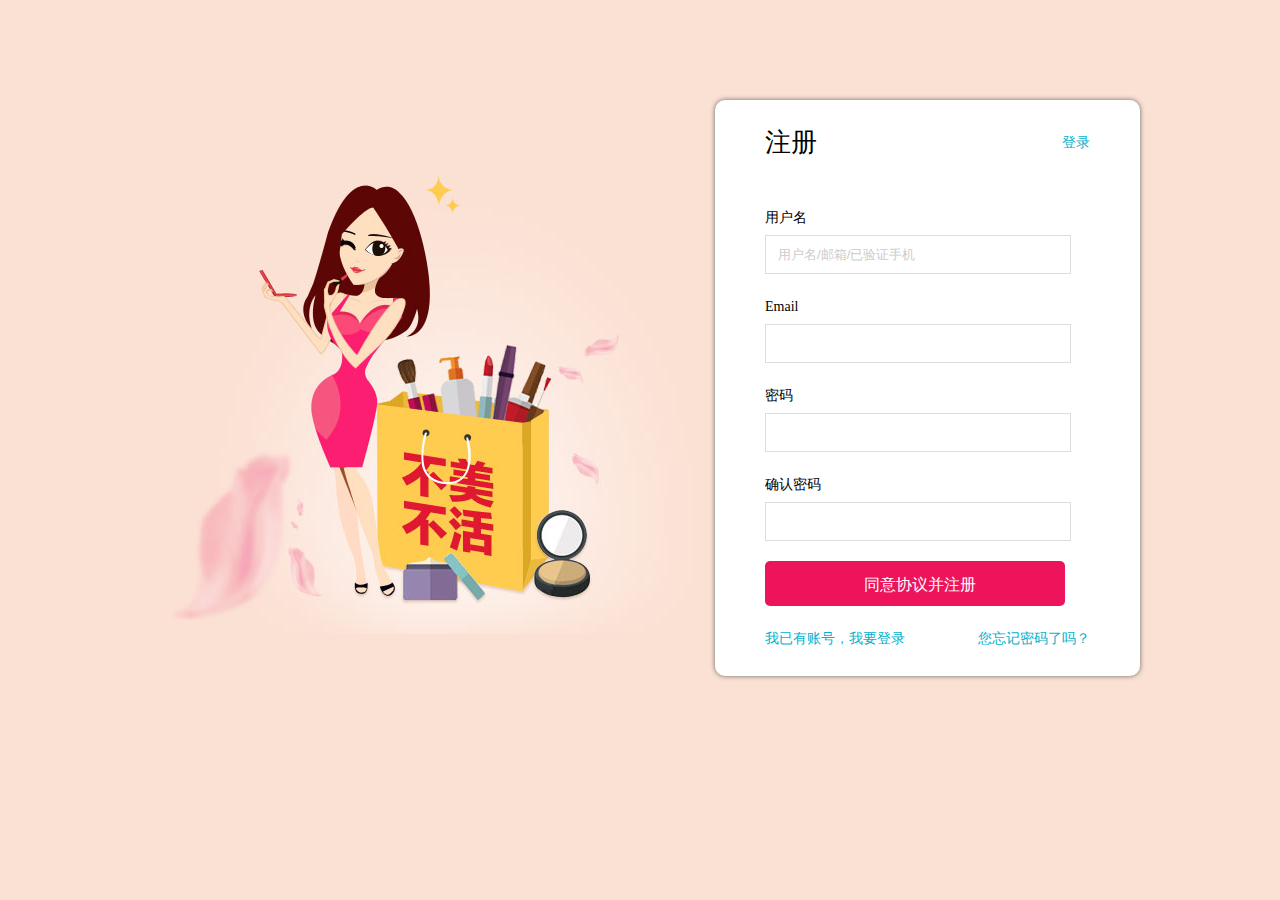
<file: register.html>
<!doctype html>
<html lang="en">
 <head>
	<meta charset="UTF-8">
	<meta name="Keywords" content="ecshop商城">
	<meta name="Description" content="ecshop商城">
	<title>Ecshop商城</title>
  <style type="text/css">
*{margin:0px;}
body{background:#fbe1d3 url("images/login_bg.jpg") center top no-repeat;}
.Lg_Main{width:1000px;  margin:100px auto; }
.Lg_Main .Login{width:325px;  background:#fff; border-radius:10px;								box-shadow:0px 0px 5px #666; float:right; padding:20px 50px;}
.Lg_Main .Login h2{line-height:45px;font-size:26px; font-family:"微软雅黑"; font-weight:100; padding-bottom:20px;}
.Lg_Main .Login h2 a{color:#02b1cb; font-size:14px; float:right; text-decoration:none;}
.Lg_Main .Login h3{font-size:14px;  font-family:"微软雅黑";  line-height:35px;font-weight:100; padding-top:15px;}
.Lg_Main .Login h3 a{color:#02b1cb; font-size:14px; float:right; text-decoration:none; }
.Lg_Main .Login h3 a.fl{float:left;}
.Lg_Main .Login h3 a.fr{float:right;}
.Lg_Main .Login h3.ck{font-size:12px;height:30px; color:#666; position:relative;  }
.Lg_Main .Login h3.ck label{position:absolute; right:0px; top:10px;}
.Lg_Main .Login h3.ck input#ck{position:absolute; right:140px;top:23px; border:1px solid red;}
.Lg_Main .Login p input{width:300px; height:35px; border:1px solid #ddd; text-indent:10px; color:#ccc;}
.Lg_Main .Login p input.tj{width:300px; height:45px; background:#ed145b; color:#fff; font-size:16px; border-radius:5px; text-align:center; line-height:45px; margin-top:20px; border:0px;}
  </style>
 </head>
 <body>

<div class="Lg_Main">	
	<form action="index.html">
		<div class="Login">
				<h2><a href="Login.html" >登录</a>注册</h2>
				<h3>用户名</h3>
				<p><input type="text" id="username" value="用户名/邮箱/已验证手机"/></p>
				<h3>Email</h3>
				<p><input type="password" id="email" value=""/></p>
				<h3>密码</h3>
				<p><input type="password" id="pwd" value=""/></p>
				<h3>确认密码</h3>
				<p><input type="password" id="repwd" value=""/></p>
				<p><input type="submit" class="tj" value="同意协议并注册"/></p>
				<h3><a href="" class="fl">我已有账号，我要登录</a><a href="" class="fr">您忘记密码了吗？</a></h3>		
		</div>
	</form>
</div>
  <script>
	  
  </script>
 </body>
</html>
</file>
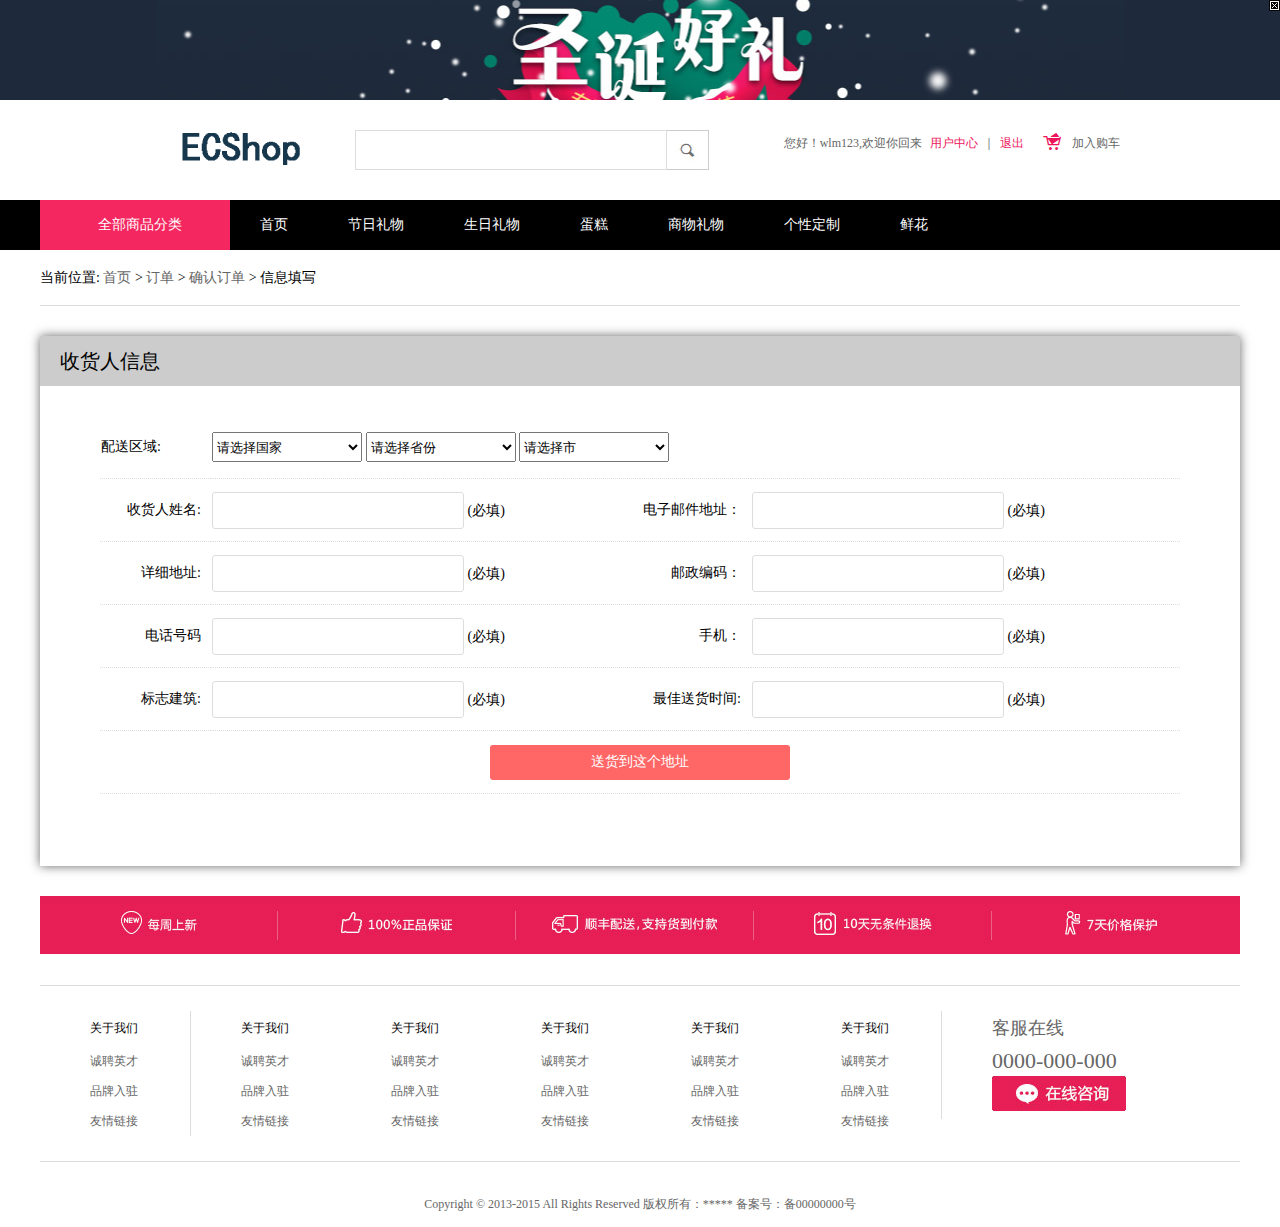
<file: sellInfo.html>
<!doctype html>
<html lang="en">
 <head>
	<meta charset="UTF-8">
	<meta name="Keywords" content="ecshop商城">
	<meta name="Description" content="ecshop商城">
	<title>Ecshop商城</title>
 <!--引用外部样式-->
 <link type="text/css" rel="stylesheet"  href="css/main.css">
 <link type="text/css" rel="stylesheet"  href="css/web.css">
 </head>
 <body>

<div id="TopMain">
	<!-- 广告开始 -->
	 <div id="topAdv"> 
		<a href="#"> <img src="images/adv.jpg" /> </a> 
		<img src="images/close.png"  class="close"/>
	 </div>
	<!-- 广告结束-->  

	<!--Top开始-->
	<div id="Top">
		<div class="banner"><a href="#"><img src="images/logo.png" /></a></div>
		<!--search begin-->
		<div class="search">
			<form>
				<input type="text"  class="txt"/>
				<input type="submit" class="but"  value=""/>
			</form>
		</div>
		<!--search end-->
		<div class="user">
			<!--用户登录前状态
			<font><span class="iconfont">&#xe60b;</span><a href="">登录</a></font>
			<font><span class="iconfont">&#xe60e;</span><a href="">注册</a></font>-->
			

			<!--用户登录后状态-->
			您好！wlm123,欢迎你回来 <a href="" class="usertxt">用户中心</a>｜<a href="" class="usertxt">退出</a>

			<font><span class="iconfont">&#xe646;</span><a href="">加入购车</a></font>
		</div>
	</div>
	<!--Top结束-->
</div>

<!--网站导航开始  滚动到一定高，给他加上 class="gd"-->
<div id="Logo" >
	<ul>
		<li class="first"><font class="iconfont">&#xe627;</font>全部商品分类</li>
		<li class="nav"><a href="">首页</a></li>
		<li class="nav"><a href="">节日礼物</a></li>
		<li class="nav"><a href="">生日礼物</a></li>
		<li class="nav"><a href="">蛋糕</a></li>
		<li class="nav"><a href="">商物礼物</a></li>
		<li class="nav"><a href="">个性定制</a></li>
		<li class="nav"><a href="">鲜花</a></li>
		<li class="last"></li>
	</ul>
</div>
<!--网站导航结束-->



<!--面包屑导航开始-->
<div class="webLogo">当前位置: 
	<a href="">首页</a> > <a href="">订单</a> > <a href="">确认订单</a> > 信息填写
</div>
<!--面包屑导航结束-->


<!--收货人信息开始-->
<div id="sellInfo">
	<h3>收货人信息</h3>
	<table>
		<tr>
			<td>配送区域:</td>
			<td colspan="3">
				<select>
					<option>请选择国家</option>
					<option>中国</option>
				</select>

				<select>
					<option>请选择省份</option>
					<option>北京</option>
					<option>山东</option>
				</select>

				<select>
					<option>请选择市</option>
					<option>朝阳区</option>
					<option>烟台市</option>
				</select>
			</td>
		</tr>

		<tr>
			<td class="ti">收货人姓名:</td>
			<td><input type="text"  class="txt"/>  <label>(必填)</label></td>
			<td class="ti">电子邮件地址：</td>
			<td><input type="text"  class="txt"/>  <label>(必填)</label></td>
		</tr>

		<tr>
			<td class="ti">详细地址:</td>
			<td><input type="text"  class="txt"/>  <label>(必填)</label></td>
			<td class="ti">邮政编码：</td>
			<td><input type="text"  class="txt"/>  <label>(必填)</label></td>
		</tr>

		<tr>
			<td class="ti">电话号码</td>
			<td><input type="text"  class="txt"/>  <label>(必填)</label></td>
			<td class="ti">手机：</td>
			<td><input type="text"  class="txt"/>  <label>(必填)</label></td>
		</tr>

		<tr>
			<td class="ti">标志建筑:</td>
			<td><input type="text"  class="txt"/>  <label>(必填)</label></td>
			<td class="ti">最佳送货时间:</td>
			<td><input type="text"  class="txt"/>  <label>(必填)</label></td>
		</tr>

		<tr>
			<td colspan='4' class="address"><input type="button" value="送货到这个地址" /></td>
		</tr>
	</table>
</div>
<!--收货人信息结束-->







<!--网站底部开始-->
<img src="images/f.jpg"  class="fbg"/>
<div id="Footer2">
	<dl class="first">
		<dt><a href="#">关于我们</a></dt>
		<dd><a href="#">诚聘英才</a></dd>
		<dd><a href="#">品牌入驻</a></dd>
		<dd><a href="#">友情链接</a></dd>
	</dl>
	<dl>
		<dt><a href="#">关于我们</a></dt>
		<dd><a href="#">诚聘英才</a></dd>
		<dd><a href="#">品牌入驻</a></dd>
		<dd><a href="#">友情链接</a></dd>
	</dl>
	<dl>
		<dt>关于我们</dt>
		<dd>诚聘英才</dd>
		<dd>品牌入驻</dd>
		<dd>友情链接</dd>
	</dl>
	<dl>
		<dt>关于我们</dt>
		<dd>诚聘英才</dd>
		<dd>品牌入驻</dd>
		<dd>友情链接</dd>
	</dl>
	<dl>
		<dt>关于我们</dt>
		<dd>诚聘英才</dd>
		<dd>品牌入驻</dd>
		<dd>友情链接</dd>
	</dl>
	<dl>
		<dt>关于我们</dt>
		<dd>诚聘英才</dd>
		<dd>品牌入驻</dd>
		<dd>友情链接</dd>
	</dl>
	<dl class="last">
		<dt>客服在线</dt>
		<dd>0000-000-000</dd>
		<dd><img src="images/QQ.jpg" /></dd>
	</dl>

	<div style="clear:both"></div>
</div>


<p class="Copy">Copyright © 2013-2015  All Rights Reserved 版权所有：***** 备案号：备00000000号</p>
<!--网站底部结束-->






<script type="text/javascript" src="js/jquery.js"></script>
<script type="text/javascript" src="js/index.js"></script>
</body>
</html>
</file>
<file: css/main.css>
body,img,input,ul,li,h3,p,dl,dd ,dt{margin:0px;border:0px;padding:0px; font-family:"微软雅黑";list-style-type:none;}
a{text-decoration:none;}
/*引入阿里图标样式*/
@font-face {font-family: 'iconfont';
    src: url('../iconfont/iconfont.eot'); /* IE9*/
    src: url('../iconfont/iconfont.eot?#iefix') format('embedded-opentype'), /* IE6-IE8 */
    url('../iconfont/iconfont.woff') format('woff'), /* chrome、firefox */
    url('../iconfont/iconfont.ttf') format('truetype'), /* chrome、firefox、opera、Safari, Android, iOS 4.2+*/
    url('../iconfont/iconfont.svg#iconfont') format('svg'); /* iOS 4.1- */
}
/*广告样式*/
#topAdv{width:100%; height:100px; background:url("../images/advbg.png"); text-align:center;
		position:relative;/*相对定位*/}
#topAdv a{ display:block; /*变成块级元素*/}
#topAdv img.close{position:absolute;/*绝对定位*/ top:0px; right:0px; cursor:pointer;/*手指*/}

/*Top样式*/
#Top{width:1000px; height:70px;  margin:0px auto;/*水平距中*/ padding-top:30px;}
#Top .banner{width:215px; height:70px; float:left;/*左浮动*/}
#Top .search{width:370px; height:70px;float:left; position:relative;}
#Top .user{width:400px; height:70px; float:right;/*右浮动*/font-size:12px; color:#666;
			 text-align:right;/*水平距右*/}
#Top .user span.iconfont{font-family:"iconfont" !important; font-size:20px; color:#ed145b;
			padding:0px 10px;}
#Top .user font{padding-right:20px;}
#Top .user font a{text-decoration:none; color:#666;}
#Top .user font a:hover{color:#ed145b;}
#Top .user a.usertxt{color:#ed145b; text-decoration:none; padding:0px 5px;}

#Top .search input.txt{width:310px; height:38px;overflow:hidden; border:1px solid #ddd; outline:none;}
#Top .search input.but{width:42px;height:40px; border:0px;background:url("../images/ser_but.png");
				position:absolute; left:312px; top:0px;}

/*导航样式*/
#Logo{width:100%;height:50px; background:#000;}
#Logo ul{width:1200px; height:50px;margin:0px auto;/*水平居中*/position:relative; }
#Logo ul li{ height:50px;list-style-type:none; float:left;
			color:#fff; font-size:14px; text-align:center; line-height:50px; 
			}
#Logo ul li a{color:#fff;  display:block;padding:0px 30px; position:relative;z-index:3;}
#Logo ul li.first{width:190px; background:#f42760;}
#Logo ul li.first span{font-family:"iconfont" !important; color:#fff; font-size:20px; padding-right:10px;}
#Logo ul li.last{width:100px; height:50px; background:green; position:absolute;
				left:190px;z-index:2; display:none;}
/*.gd{position:fixed; top:0px;z-index:333;}*/




/*头部焦点部分样式*/
#Foucs{width:100%; height:420px; background:url("../images/timeGo.png");}
#Foucs .FoucsCon{width:1200px; height:420px; margin:0px auto;}
#Foucs .FoucsCon .Menu{width:190px; height:420px; background:#000; float:left;}
#Foucs .FoucsCon .Flash{width:820px; height:420px;float:left;}
#Foucs .FoucsCon .News{width:190px; height:420px; float:left;}

/*菜单样式*/
#Foucs .FoucsCon .Menu ul li{ height:69px; border-bottom:1px dotted #403f3f; color:#fff; position:relative;}
#Foucs .FoucsCon .Menu ul li h3{font-size:14px; font-weight:100; line-height:40px;
						text-indent:20px;}
#Foucs .FoucsCon .Menu ul li p{font-size:12px;}
#Foucs .FoucsCon .Menu ul li p a{color:#97a3a3;padding-left:20px;}
#Foucs .FoucsCon .Menu ul li p a:hover{color:#f42760;}

/*二级菜单*/
.Menu ul{position:relative;}
.Menu ul li .moreNav{width:850px;  position:absolute;
						left:189px; /*top bottom*/ box-shadow:0 0 10px #000;display:none;
						background:#fff; z-index:333;}
.Menu ul li .moreNav img.xxpic{float:left;}
.Menu ul li .moreNav .Navinfo{width:670px; float:right; padding:10px;}
.Menu ul li .moreNav .Navinfo dl{height:60px;}
.Menu ul li .moreNav .Navinfo dl dt{width:50px;height:60px; float:left; font-size:14px; color:#000;font-weight:bold;}
.Menu ul li .moreNav .Navinfo dl dd{width:600px; height:60px;float:right; font-size:12px;line-height:25px; }
.Menu ul li .moreNav .Navinfo dl dd a{color:#000; padding:0px 10px;}
.Menu ul li .moreNav .Navinfo dl dd span{color:#fff; background:#eb145b; padding:2px 5px;}

.Menu ul li .border_top{height:1px; background:#ddd;width:190px; position:absolute;left:0px; top:-1px; display:none;}
.Menu ul li .border_bottom{height:1px; background:#ddd;width:190px; position:absolute;left:0px; bottom:-1px;display:none;}
.Menu ul li .border_right{height:69px; background:#000;width:1px; position:absolute;right:0px; bottom:0px;display:none;}

.Menu ul li.hover .moreNav{display:block;}
.Menu ul li.hover .border_top{display:block;}
.Menu ul li.hover .border_bottom{display:block;}
.Menu ul li.hover .border_right{display:block;}

/*头部焦点  Flash 动画特效*/
#Foucs{width:100%; height:419px; background:url("../images/timeGo.png"); overflow:hidden;}
#Foucs .FoucsCon{width:1200px;height:419px;  margin:0px auto;}
#Foucs .FoucsCon .flash{width:820px; height:419px; background:yellow;float:left;
				position:relative;}

#Foucs .FoucsCon .flash a{width:71px;height:71px;display:block;display:none;
						position:absolute; top:180px;z-index:333;}
#Foucs .FoucsCon .flash a.prev{left:-35px; background:url("../images/but.png") -71px 0px;}
#Foucs .FoucsCon .flash a.next{right:-35px; background:url("../images/but.png") -71px -71px;}
#Foucs .FoucsCon .flash a.prev:hover{background-position:0px 0px;}
#Foucs .FoucsCon .flash a.next:hover{background-position:0px -71px;}
#Foucs .FoucsCon .flash .scroll{width:820px;height:419px;position:relative; overflow:hidden;}
#Foucs .FoucsCon .flash .scroll img{position:absolute;left:820px;}
#Foucs .FoucsCon .flash .But{width:150px;height:20px; background:rgba(0,0,0,0.5); position:absolute;
								left:340px; bottom:10px; border-radius:20px; text-align:center;}
#Foucs .FoucsCon .flash .But span{width:10px;height:10px; display:inline-block; border-radius:5px;
				background:#666;}
#Foucs .FoucsCon .flash .But span.hover{background:#ff0099;}

/*头部焦点 新闻样式*/
#Foucs .FoucsCon .news{width:190px; height:419px; float:right;position:relative;}
#Foucs .FoucsCon .news .newsOpacity{width:190px;height:419px;
background:#0a0202;filter:alpha(opacity=70);-moz-opacity:0.7;-khtml-opacity: 0.7; opacity: 0.7;  }
#Foucs .FoucsCon .news .newsCon{position:absolute;width:190px;height:419px; top:0px; left:0px;
			color:#fff;}
#Foucs .FoucsCon .news .newsCon h3{height:43px; background:#30060c; font-size:14px; color:#fff;
		line-height:43px; text-indent:20px; font-family:"微软雅黑"; font-weight:100;}
#Foucs .FoucsCon .news .newsCon ul li{font-size:12px; color:#fff;font-family:"微软雅黑";line-height:30px;  }
#Foucs .FoucsCon .news .newsCon ul{padding:10px 10px 15px 10px;}
#Foucs .FoucsCon .news .newsCon ul li a{color:#fff;}
#Foucs .FoucsCon .news .newsCon ul li a font{color:#cf2050;} 
#Foucs .FoucsCon .news .newsCon ul li a.first {color:#cf2050;}
#Foucs .FoucsCon .news .Datatx ul li{background:#692125; margin-bottom:5px;text-indent:3px;}

/*热销推荐样式 HotIntro */
#HotIntro{width:100%; height:170px; background:#f1f1f1;}
#HotIntro .HotIntroCon{width:1200px;height:170px;margin:0px auto;}
#HotIntro .HotIntroCon .hotIntro{width:1200px; height:170px;  float:left;}

#HotIntro .HotIntroCon .hotIntro img.hotimg{float:left;}
#HotIntro .HotIntroCon .hotIntro .hotList{width:1140px;height:170px; float:right;}
#HotIntro .HotIntroCon .hotList dl{width:244px;height:115px; background:#fff; margin:18px 10px 0px;
									padding:10px; box-shadow:2px 2px 3px #ddd;float:left;}
#HotIntro .HotIntroCon .hotList dl dt{width:110px;height:96px;float:left;padding-top:10px;}
#HotIntro .HotIntroCon .hotList dl dd{width:130px;float:right;}
#HotIntro .HotIntroCon .hotList dl dd{font-size:12px; color:#666;}
#HotIntro .HotIntroCon .hotList dl dd.money{ padding:15px 0px;}
#HotIntro .HotIntroCon .hotList dl dd.money font{ color:#f5527a; font-size:18px;}
#HotIntro .HotIntroCon .hotList dl dd.buy a{width:75px;height:23px;  background:#f5f5f5; display:block;
					border:1px solid #e6e6e6;border-radius:2px; line-height:23px; text-align:center;
					color:#797979;} 

#HotIntro .HotIntroCon .newIntro img.imgNew{float:left;}
#HotIntro .HotIntroCon .newIntro ul{width:165px;height:170px;float:right; padding-top:10px;}
#HotIntro .HotIntroCon .newIntro ul li{font-size:12px; color:#666; line-height:30px;}
#HotIntro .HotIntroCon .newIntro ul li a{color:#666;}
#HotIntro .HotIntroCon .newIntro ul li a:hover{color:#f53e6d;}




/*头部活动部分样式*/
#TopEvent{width:1200px;height:320px; margin:40px auto;}
#TopEvent .TopEventL{width:960px; height:320px; float:left; border:1px solid #ddd; border-top:0px;}
#TopEvent .TopEventR{width:220px;height:320px; float:right; border:1px solid #ddd; border-top:0px;}
#TopEvent .TopEventL p.ti{height:35px;font-size:16px;line-height:35px; border-bottom:1px solid #ddd;}
#TopEvent .TopEventL p.ti span{width:240px;display:block;float:left; text-align:center;border-top:1px solid #ddd;}
#TopEvent .TopEventL p.ti span.hover{color:#e61f18;border-top:1px solid #e61f18;}
#TopEvent .TopEventL ul li{width:200px; padding:10px 20px 0px; float:left;}
#TopEvent .TopEventL ul li h3{font-size:30px;color:#666;font-weight:100; line-height:30px; font-size:14px; }
#TopEvent .TopEventL ul li p{color:#fd0031;font-family:"Arial"; font-size:14px;}

/*头部活动部分  右边推荐样式*/
#TopEvent .TopEventR p.ti{height:35px; line-height:35px;}
#TopEvent .TopEventR p.ti span{width:110px;display:block; float:left; border-top:1px solid #ddd; font-size:14px;
						text-align:center; background:#f7f7f7;}
#TopEvent .TopEventR p.ti span.hover{background:none; color:#fd0031; border-top:1px solid #fd0031;}

#TopEvent .TopEventR .box{padding:10px; }
#TopEvent .TopEventR .box h3{font-size:14px;color:#666; text-align:center;line-height:30px;}
#TopEvent .TopEventR .box p{color:#666;font-size:12px;text-align:center; background:#ddd;height:35px; border-radius:5px; line-height:35px; }
#TopEvent .TopEventR .box p font{color:#fd0031; font-size:14px; padding:0px 2px; font-weight:bold;}



/*第一个性定制礼物部分样式*/
.commCss{width:1200px;height:535px; margin:0px auto;}
.commCss p.ti{line-height:40px; font-size:16px; }
.commCss .PartCon{border:1px solid #ddd; height:500px;}
.commCss .PartL{width:320px;height:500px;position:relative; float:left;}

.commCss .PartM{width:175px; height:500px;float:left;border-left:1px solid #ddd; border-right:1px solid #ddd;}
.commCss .PartR{width:680px; height:500px; float:right;}

.commCss .PartL p.title{font-size:16px; color:#666; width:280px; margin:0px auto; line-height:30px;
			text-align:center;}
.commCss .PartL img.prev{display:block; position:absolute; left:10px; top:210px;}
.commCss .PartL img.next{display:block; position:absolute; right:10px; top:210px;}
.commCss .PartL .imgList{width:280px;height:480px; margin:10px auto; overflow:hidden; position:relative;}
.commCss .PartL ul{width:2000px; position:absolute;}
.commCss .PartL ul li{width:280px;height:480px; list-style-type:none; float:left;}
.commCss .PartL ul li h3{font-size:16px; color:#666; line-height:35px; font-weight:100;
				font-family:"微软雅黑"; text-align:center;}
.commCss .PartL ul li span{font-size:14px; color:#000; border:1px solid #ddd; border-radius:3px;display:block; margin:30px auto; width:110px;height:40px;
			line-height:40px;text-align:center;font-family:"微软雅黑"; }
.commCss .PartL ul li span font{color:#ff3366;}


.commCss .PartM ul li{line-height:45px; border-bottom:1px solid #ddd; color:#666;
			font-size:14px; text-align:Center; position:relative;}
.commCss .PartM ul li.active{background:#efefef; color:#ff4a01;}
.commCss .PartM ul li img{position:absolute; top:15px; right:-15px}
.commCss .PartM p{font-size:16px; color:#666; padding:0px 20px;}
.commCss .PartM span.hot{width:110px;height:35px; border:1px solid #ddd; border-radius:2px;
text-align:center; line-height:35px; display:block;margin:20px auto;font-size:14px;
color:#fd0033;}

.commCss .PartR ul li{width:200px;  margin:10px; float:left;}
.commCss .PartR ul li p{font-size:14px; color:#666; padding:0px 10px; line-height:25px;}
.commCss .PartR ul li p span{color:#fd0033; float:right;}




/*鲜花样式*/
#Flower{width:1200px;height:550px; margin:60px auto 0px;}
#Flower ul.FlowerNav{height:35px;border-bottom:1px solid #ddd;}
#Flower ul.FlowerNav li{height:34px; width:124px; float:right;/*右浮动*/ 
				font-size:14px; color:#666;text-align:center; line-height:34px; font-family:"微软雅黑";
				background:url("../images/vline.jpg") no-repeat right center; position:relative;
				}
#Flower ul.FlowerNav li.xh_nav{float:left;font-size:16px; color:#000; text-align:left;
				line-height:34px; background:url("../images/navxh.jpg") no-repeat; border:0px;}
#Flower ul.FlowerNav li.first{background:none;}
#Flower ul.FlowerNav li.hover span{width:126px; height:35px; background:#fff; display:block; 
			position:absolute;
			 z-index:222;border:1px solid #f42760; top:-1px; border-bottom:0px; border-top:2px solid #f42760; 
			 border-radius:4px 4px 0px 0px;}

#Flower .FlowerCon{padding-top:10px; border-top:0px;border:1px solid #ddd;
				border-top:0px;}
#Flower .FlowerCon .FlowerLeft{width:480px; height:500px;float:left; }
#Flower .FlowerCon .FlowerRight{width:700px; height:500px;float:right; }
#Flower .FlowerCon .FlowerRight .FlowerComm{height:500px; display:none;}

/*鲜花布局样式*/

.FlowerComm ul li{width:180px;float:left; position:relative;  padding:10px 25px;}
.FlowerComm ul li p{background:url("../images/xhback.png"); font-size:12px;line-height:20px;
				}
.FlowerComm ul li p a{color:#000;}
.FlowerComm ul li p.money{color:#fd0031;font-family:"Arial"; font-size:14px; }


/*鲜花动画布局*/
.xianFlash{height:360px;}
.xianType{height:140px; }
.xianType ul{border-left:1px solid #ddd; height:140px; position:relative;}
.xianType ul li{width:50px;height:138px; border:1px solid #ddd; float:left; border-left:0px;
					position:relative; overflow:hidden; cursor:pointer; border-bottom:0px;}
.xianType ul li.active{width:274px;}
.xianType ul li h3{font-size:14px; color:#000; font-weight:100; width:14px; height:98px;
				 padding:40px 18px 0px; }
.xianType ul li h3.hover{background:#f42760; color:#fff;}
.xianType ul li div{width:204px; height:118px;padding:10px; position:absolute;color:#000;
				top:0px; left:50px; border-left:1px solid #ddd; font-size:14px; line-height:25px;
				
/*filter:alpha(opacity=50);-moz-opacity:0.5;-khtml-opacity: 0.5; opacity: 0.5;*/ }
.xianType ul li.last{position:absolute; right:0px; top:0px;}




/*第四部分蛋糕样式 */
#Cake{width:1200px; margin:30px auto;}
#Cake p.ti{line-height:40px; font-size:16px; }
#Cake .Con{border:1px solid #ddd; border-bottom:0px; }
#Cake .Con .ConL{width:927px;  float:left; }
#Cake .Con .ConR{width:271px;height:619px; float:right; border-bottom:1px solid #ddd; 
			background:#fafafa; overflow:hidden;}

#Cake .Con .ConL ul li{width:228px;border-right:1px solid #ddd;border-bottom:1px solid #ddd; float:left;
						height:229px; padding:40px; overflow:hidden;}
#Cake .Con .ConL ul li.first{width:597px; padding:20px 10px 10px; height:279px;}
#Cake .Con .ConL ul li h3{color:#656363; font-weight:100; font-size:16px; line-height:35px;}
#Cake .Con .ConL ul li p{font-size:14px; color:#f42760;}
#Cake .Con .ConL ul li .box{padding-bottom:25px; height:100px;}
#Cake .Con .ConL ul li .box .box1{float:left;width:120px; }
#Cake .Con .ConL ul li .box .box2{float:right;width:100px;}
#Cake .Con .ConL ul li .box .box1 h3{font-size:14px; line-height:25px; padding-bottom:20px;}

#Cake .Con .ConL ul li.first dl dt{width:268px;height:268px; float:left; background:red;}
#Cake .Con .ConL ul li.first dl dd{width:300px;line-height:25px; float:right;}
#Cake .Con .ConL ul li.first dl dd.ti{padding-top:40px; font-size:18px; color:#000; padding-bottom:15px;}
#Cake .Con .ConL ul li.first dl dd.info{font-size:14px; line-height:30px; border-bottom:1px solid #ddd;}
#Cake .Con .ConL ul li.first dl dd.infos{font-size:12px; line-height:25px; color:#666; padding-top:10px; }
#Cake .Con .ConL ul li.first dl dd.but{padding-top:20px;}
#Cake .Con .ConL ul li.first dl dd.but img{margin-right:20px;}

#Cake .Con .ConR dl{padding:20px; border-bottom:1px dotted #ddd; height:83px;}
#Cake .Con .ConR dl dt{width:80px;height:80px; float:right;}
#Cake .Con .ConR dl dd{font-size:12px; line-height:25px; float:left; width:120px;}
#Cake .Con .ConR dl dd.money{color:#fd0031;}


/*生日礼物样式*/
#Holiday{width:1200px;background:#fff;  margin:50px auto;
}
#Holiday .CommNav{width:192px; height:535px;float:left;}
#Holiday .CommFlash{width:325px; height:535px; float:right; border:1px solid #ddd;border-left:0px;  }
#Holiday .CommList{width:680px;height:535px; float:left;border:1px solid #ddd; }



/*生日礼物栏目*/
#Holiday .CommNav img{display:block; margin:0px auto;}
#Holiday .bor{border:1px solid #ddd;  border-right:0px;height:445px;position:relative;}
#Holiday .bor p.title{font-size:14px; color:#666; width:180px; margin:0px auto; line-height:30px;
			text-align:center;}
#Holiday .bor span.money{width:110px;height:35px; border:1px solid #ddd; border-radius:2px;
text-align:center; line-height:35px; display:block;margin:20px auto;font-size:14px;}
#Holiday .bor span.money font{color:#fd0033;}
#Holiday .bor span.prev{font-size:30px; font-family:"Arial"; position:absolute; left:5px; top:120px;}
#Holiday .bor span.next{font-size:30px; font-family:"Arial"; position:absolute; right:5px; top:120px;}



 /*生日礼物动画*/
 .CommFlash .comFlash{width:100%; height:320px; background:red; position:relative; overflow:hidden;}
 .CommFlash .comFlash img.prev{left:0px; position:absolute; top:125px;}
 .CommFlash .comFlash img.next{right:0px;position:absolute; top:125px; }
 .CommFlash .comFlash ul.But{height:10px; background:rgba(0,0,0,0.5); position:absolute;
						left:150px; bottom:30px; border-radius:15px; padding:5px 10px;}
 .CommFlash .comFlash ul.But li{width:10px;height:10px; background:#ddd;float:left; margin:0px 5px;
							border-radius:5px;}
 .CommFlash .comFlash ul.But li.hover{background:#e93052;}

 .CommFlash .comFlash ul.scroll{height:456px; width:9999px; position:absolute;
						/*left:-450px;*/ left:0px;}
 .CommFlash .comFlash ul.scroll li{width:450px;height:456px; float:left;}


/*生日礼物列表*/
#Holiday .CommList ul li{width:200px;  margin:10px; float:left;}
#Holiday .CommList ul li p{font-size:14px; color:#666; padding:0px 10px; line-height:25px;}
#Holiday .CommList ul li p span{color:#fd0033; float:right;}


/*第七部分样式*/
#Part7{width:1200px; margin:0px auto;}
#Part7  p.ti{line-height:40px; font-size:16px; }
#Part7 .FoucsCon{}

#Part7 .PartR{width:875px; height:680px; float:right;}
#Part7 .FoucsCon ul li.first{width:576px; box-shadow:none;}
#Part7 .FoucsCon ul li{width:280px;height:370px; float:left; margin:10px 8px;
					box-shadow:0px 2px 5px #ddd;text-align:center;}



/*网站底部样式*/
img.fbg{margin:30px auto; display:block;}
#Footer2{width:1200px;  margin:20px auto; border-top:1px solid #ddd;
border-bottom:1px solid #ddd; padding:25px 0px;}
#Footer2 dl{width:100px;  float:left; padding-left:50px; font-family:"宋体";}
#Footer2 dl dt{color:#000; font-size:12px;line-height:35px;font-family:"宋体";}
#Footer2 dl dt a{color:#000;}
#Footer2 dl dd{color:#666; line-height:30px; font-size:12px;font-family:"宋体";}
#Footer2 dl dd a{color:#666;} 
#Footer2 dl.first{border-right:1px solid #ddd;}
#Footer2 dl.last{border-left:1px solid #ddd; width:200px;}
#Footer2 dl.last dt{font-size:18px; color:#666;}
#Footer2 dl.last dd{font-size:22px; color:#666;}

p.Copy{font-size:12px; color:#666;text-align:center; line-height:45px;}
</file>
<file: css/web.css>
/*内页推荐样式 webIntro */
#webIntro{width:100%; height:170px; background:#f1f1f1;}
#webIntro .webIntroCon{width:1200px;height:170px;margin:0px auto;}
#webIntro .webIntroCon .hotIntro{width:950px; height:170px;  float:left;}
#webIntro .webIntroCon .newIntro{width:220px; height:170px;float:right;}

#webIntro .webIntroCon .hotIntro img.hotimg{float:left;}
#webIntro .webIntroCon .hotIntro .hotList{width:860px;height:170px; float:right;}
#webIntro .webIntroCon .hotList dl{width:244px;height:115px; background:#fff; margin:18px 10px 0px;
									padding:10px; box-shadow:2px 2px 3px #ddd;float:left;}
#webIntro .webIntroCon .hotList dl dt{width:110px;height:96px;float:left;padding-top:10px;}
#webIntro .webIntroCon .hotList dl dd{width:130px;float:right;}
#webIntro .webIntroCon .hotList dl dd{font-size:12px; color:#666;}
#webIntro .webIntroCon .hotList dl dd.money{ padding:15px 0px;}
#webIntro .webIntroCon .hotList dl dd.money font{ color:#f5527a; font-size:18px;}
#webIntro .webIntroCon .hotList dl dd.buy a{width:75px;height:23px;  background:#f5f5f5; display:block;
					border:1px solid #e6e6e6;border-radius:2px; line-height:23px; text-align:center;
					color:#797979;} 

#webIntro .webIntroCon .newIntro img.imgNew{float:left;}
#webIntro .webIntroCon .newIntro ul{width:165px;height:170px;float:right; padding-top:10px;}
#webIntro .webIntroCon .newIntro ul li{font-size:12px; color:#666; line-height:30px;}
#webIntro .webIntroCon .newIntro ul li a{color:#666;}
#webIntro .webIntroCon .newIntro ul li a:hover{color:#f53e6d;}

/*面包屑导航样式*/
.webLogo{width:1200px; height:55px; margin:0px auto; line-height:55px; font-size:14px; 
		border-bottom:1px solid #ddd;}
.webLogo a{color:#666; }
.webLogo a:hover{color:#f53e6d;}

/*礼物综合搜综分类样式*/
#searchType{width:1200px;border:1px solid #ddd; margin:30px auto;}
#searchType h3{height:40px; background:#f5f5f5; border-bottom:1px solid #ddd;text-indent:10px;
				font-size:16px; color:#666; font-weight:100;/*文字不加粗*/ line-height:40px; }

#searchType dl {width:95%;margin:10px auto; border-bottom:1px dotted #ddd;}
#searchType dl dt{width:8%; height:40px;float:left;font-size:14px; color:#666;
					line-height:40px; font-weight:bold;}
#searchType dl dd{width:90%; float:right; font-size:12px; line-height:40px;}
#searchType dl dd a{margin:0px 5px; padding:5px 8px; color:#666;}
#searchType dl dd a:hover{background:#f53e6d;color:#fff;}
#searchType dl dd a.all{background:#f53e6d;color:#fff;}

/*产品列表展示样式*/
#ProductList{width:1200px;margin:0px auto;}
#ProductList .ti{border:1px solid #ddd; background:#f5f5f5;  line-height:40px; text-indent:10px;}
#ProductList ul li{width:210px;height:310px; border:1px solid #ddd; float:left; margin:10px 13px;
			box-shadow:0px 2px 5px #ddd; text-align:center;}
#ProductList ul li h3{font-weight:100; font-size:16px;}
#ProductList ul li p{width:160px;line-height:25px; margin:10px auto; font-size:12px;}
#ProductList ul li p span{width:80px;height:25px; background:#626262;color:#fff; 
					text-align:center;display:inline-block;}
#ProductList ul li p a{width:80px;height:25px; background:#ed145b;color:#fff;
					text-align:center; display:inline-block;}
#ProductList ul li p font{color:#f53e6d;}


/*产品详细页样式 */
#webCon{width:1200px;height:540px; margin:30px auto;}
#webCon .web_ProductImg{width:450px; height:540px; float:left;}
#webCon .web_ProductXq{width:690px;height:540px; float:right;}

#webCon .web_ProductXq ul li.two{height:30px;}
#webCon .web_ProductXq ul li.bor{ border-bottom:1px dotted #ddd; margin-bottom:10px;}
#webCon .web_ProductXq ul li.two p{width:49%;line-height:30px; float:left; font-size:14px;}
#webCon .web_ProductXq ul li.title{font-size:20px; font-weight:bold; line-height:45px;}
#webCon .web_ProductXq ul li.yh{border:1px dotted #ddd; padding:0px 10px ;width:370px; background:#f8f7f7; margin-bottom:15px;}
#webCon .web_ProductXq ul li.yh h3{font-size:14px;border-bottom:1px solid #ddd; line-height:35px;}
#webCon .web_ProductXq ul li.yh p.ti{height:30px; }
#webCon .web_ProductXq ul li.yh p.ti span{font-size:14px;width:180px;height:30px;float:left; fonw-weight:bold;text-align:center;}
#webCon .web_ProductXq ul li.yh p.money {border-left:1px solid #ddd;}
#webCon .web_ProductXq ul li.yh p.money span{color:red;border:1px solid #ddd; border-bottom:0px; border-left:0px;}
#webCon .web_ProductXq ul li.yh p.allmoney{text-align:right; font-size:14px;width:362px;border-top:1px solid #ddd; margin-top:1px;}
#webCon .web_ProductXq ul li.yh p.allmoney font{color:red; font-size:20px;}
#webCon .web_ProductXq ul li input.txt{border:1px solid #ddd; width:25px;height:25px;}
#webCon .web_ProductXq ul li p.sx{padding:10px; background:#f8f7f7; border:1px dotted #ddd; margin:10px 0px;}
#webCon .web_ProductXq ul li p.sx span{ height:30px; border:1px solid #ddd; text-align:center;line-height:30px; color:#666;
									font-size:12px; padding:5px 5px;}

#webCon .web_ProductXq h1{font-size:20px;line-height:60px;}
#webCon .web_ProductXq p{color:#000; font-size:14px; line-height:35px; }
#webCon .web_ProductXq p font{padding-right:20px;}
#webCon .web_ProductXq p.bor{border-bottom:1px dotted #ddd; margin-bottom:10px;}
#webCon .web_ProductXq p a.jf{float:right; color:#000; }
#webCon .web_ProductXq p input.num{width:50px;height:20px; border:1px solid #ddd;}
#webCon .web_ProductXq p.but{padding-top:20px;}
#webCon .web_ProductXq p.but img{margin-right:20px;}


/*产品详细页放大镜效果*/
#box{width:450px;height:540px;position:relative;}
#box .simg{width:450px;height:450px; position:relative;}
#box .but{width:450px;height:80px;margin-top:10px;}
#box .bimg{width:450px;height:450px; position:absolute;
			left:460px; top:0px; overflow:hidden; display:none;}
#box .bimg img{position:absolute;}

#box .but img{float:left; border:2px solid #ddd; margin:0px 10px;}
#box .but img.active{border:2px solid #C00;}

#box .simg span.shade{width:450px;height:450px; background:red; display:block;
				position:absolute; top:0px; left:0px;
				filter:alpha(opacity=0);-moz-opacity:0;opacity:0;}
#box .simg .move{width:80px;height:100px; border:1px solid #000; display:block;
				position:absolute; left:10px; top:10px; background:#fff;
				display:none;filter:alpha(opacity=0.3);-moz-opacity:0.3;opacity:0.3;}

/*推荐产品样式*/
#IntroProduct{width:1200px; height:370px; margin:0px auto; border:1px solid #ddd;}
#IntroProduct p.ti{font-size:18px; color:#f53e6d; border-bottom:1px solid #ddd;
				line-height:45px; margin-bottom:20px; text-indent:20px;
				}

#IntroProduct ul li{width:220px;float:left; box-shadow:0px 1px 2px #ddd;
				margin:0px 35px; padding:5px;}
#IntroProduct ul li p{font-size:14px; color:#666; line-height:30px;}
#IntroProduct ul li p a{color:#666;}
#IntroProduct ul li p.money font{color:#f53e6d; font-weight:bold;}
#IntroProduct ul li p.money span{float:right;}

/*产品详情样式*/
#ProductInfo{width:1200px;  margin:50px auto;}
#ProductInfo ul.sel{height:50px;
				border-bottom:1px solid red;}
#ProductInfo ul.sel li{height:50px; float:left; width:120px;text-align:center;
				line-height:50px; font-size:14px; position:relative;}
#ProductInfo ul.sel li span{width:100%;height:1px; background:#fff; display:block;
				position:absolute; left:0px; bottom:-1px;display:none;}			
#ProductInfo ul.sel li.active{border:1px solid red; border-top:2px solid red; height:48px;
				border-bottom:0px; line-height:48px;}
#ProductInfo ul.sel li.active span{display:block;}

#ProductInfo #ProductSelect div{width:100%; margin-top:50px;min-height:500px; display:none;}


/*网站底部样式*/
img.fbg{margin:30px auto; display:block;}
#Footer2{width:1200px;  margin:20px auto; border-top:1px solid #ddd;
border-bottom:1px solid #ddd; padding:25px 0px;}
#Footer2 dl{width:100px;  float:left; padding-left:50px; font-family:"宋体";}
#Footer2 dl dt{color:#000; font-size:12px;line-height:35px;font-family:"宋体";}
#Footer2 dl dt a{color:#000;}
#Footer2 dl dd{color:#666; line-height:30px; font-size:12px;font-family:"宋体";}
#Footer2 dl dd a{color:#666;} 
#Footer2 dl.first{border-right:1px solid #ddd;}
#Footer2 dl.last{border-left:1px solid #ddd; width:200px;}
#Footer2 dl.last dt{font-size:18px; color:#666;}
#Footer2 dl.last dd{font-size:22px; color:#666;}

p.Copy{font-size:12px; color:#666;text-align:center; line-height:45px;}


/*订单支付路径样式 */
#dd_address{width:1198px;height:100px; border:1px solid #ccc; margin:30px auto;border-radius:5px;
			background:#ddd;}
#dd_address ul{width:1000px; height:40px;margin:30px auto 0px;}
#dd_address ul li{width:400px;height:40px;float:left;}
#dd_address ul li.last{width:190px;}
#dd_address ul li span{float:left;display:block;}
#dd_address ul li span.but{width:36px;height:36px; background:#ddd; border:2px solid #666; text-align:center;
					line-height:36px; border-radius:20px;}
#dd_address ul li span.txt{width:70px;height:40px;font-size:14px; line-height:40px;text-align:center;}
#dd_address ul li span.txt2{width:110px;}
#dd_address ul li span.line{width:290px; height:3px; background:#666; margin-top:19px;}
#dd_address ul li span.line2{width:250px;}

#dd_address ul li span.but_active{background:#ffccff; border:2px solid #ff3399; color:#ff3399;}
#dd_address ul li span.txt_active{color:#ff3399;}
#dd_address ul li span.line_active{background: -webkit-gradient(linear,left center,right center,from(#ff3399), to(#666));}
#dd_address ul li span.line_active2{background:#ff3399;}

/*订单产品列表样式*/
#dd_List{width:1198px;margin:30px auto; border-radius:5px;}
#dd_List ul.ti{border:1px solid #ccc; height:40px; background:#eee; }
#dd_List ul.ti li{width:140px; height:40px;float:left;line-height:40px; text-align:center; 
				font-size:16px; }
#dd_List ul.ti li.first{width:220px; padding-right:80px;}

#dd_List ul.List{border-bottom:1px dotted #ddd; height:200px; }
#dd_List ul.List li{width:140px; float:left;height:200px;font-size:14px;
					text-align:center;line-height:200px;}
#dd_List ul.List li.first{width:220px; padding-right:80px; line-height:25px; }
#dd_List ul.List li.first p{font-size:14px; text-align:center;line-height:25px;}
#dd_List ul.List li input.inputBg{width:30px;height:30px; border:1px solid #ddd; text-align:Center;}
#dd_List ul.List li a.f6{color:red; font-size:14px; text-decoration:underline;}


/*订单结束样式*/
#dd_End{width:1198px;  border:1px solid #ccc; margin:30px auto; font-size:14px;
		line-height:70px; text-indent:30px;}
#dd_End font{font-size:18px; color:#ff3399;}
#dd_End input{width:100px;height:35px; background:#ff3366; color:#fff;  border-radius:2px;
float:right; margin:17px 10px 0px 0px;}

#dd_End a.go{float:left;}
#dd_End a.end{float:right; margin-right:10px;}


/*商品列表样式 */
.goodsList{width:1198px; border:1px solid #ccc;margin:30px auto; }
.goodsList h3{height:35px; background:#ddd; font-size:14px; font-family:"微软雅黑";
			font-weight:100;line-height:35px; text-indent:20px;}
.goodsList h3 a{float:right; padding-right:10px;color:red;}
.goodsList h3 a:hover{text-decoration:underline;}
.goodsList table{border:1px solid #ddd;width:98%; margin:15px auto;border-collapse:collapse;/*单线*/}
.goodsList table tr th{border:1px solid #ddd; line-height:35px; font-size:14px;}
.goodsList table tr td{border:1px solid #ddd; line-height:30px; font-size:12px;text-align:center;}
.goodsList table tr td a{color:#666;}
.goodsList table tr td.ti{width:250px;}
.goodsList table tr td.end{height:50px; line-height:50px ;font-size:16px;}
.goodsList table tr td.end span{color:red;}

#UserInfo table tr td.title{font-weight:bold; font-size:14px; background:#eee;}

#payType table tr td.xx{width:40px;}

#otherType table tr td.bold{font-weight:bold;}
#otherType table tr td input.money{border:1px solid #ddd; margin-left:10px;}
#otherType table tr td input.yz{width:80px;height:20px; background:#ff6699; color:#fff;
			font-size:12px; border-radius:3px;}
#otherType table tr td textarea.moreText{width:800px;height:100px;border:1px solid #ddd; margin-top:12px;}
#allMoney table{border:0px;}
#allMoney table tr td {text-align:right; border:0px;}
#allMoney table tr td span{color:red; font-size:14px; padding:0px 10px;}
#allMoney table tr td input.tj{width:100px;height:40px; text-align:center; color:#fff; 
background:red;}


/*用户购买登录注册页面样式*/
#LgAndReg2{width:1000px; height:540px; margin:40px auto; box-shadow:0px 0px 10px #666; background:#fff;
				padding-top:50px;}
#LgAndReg2 .ti{width:1000px; height:50px; margin:0px auto;}
#LgAndReg2 .ti span{width:50%; display:block; float:left; line-height:48px; text-align:center;
					border-bottom:1px solid #ddd;}
#LgAndReg2 .ti span.active{border-bottom:2px solid #3399ff;}
#LgAndReg2 .LgRegCon{width:700px;height:400px;margin:50px auto 0px;}
#LgAndReg2 #login p{font-size:14px; padding-bottom:20px;}
#LgAndReg2 #login p input.txt{width:300px;height:40px; border:1px solid #ddd; border-radius:4px;}
#LgAndReg2 #login p label{font-size:12px; color:#666; }
#LgAndReg2 #login p label font{color:red; padding:0px 10px;}
#LgAndReg2 #login p span{width:100px; display:inline-block; text-align:right;}
#LgAndReg2 #login p.ck{padding-left:100px;}
#LgAndReg2 #login p.but{ padding:30px 0px 30px 40px;}
#LgAndReg2 #login p.but input{width:135px;height:35px; background:#ff6699;color:#fff; font-size:14px;
			border-radius:3px;margin-left:60px;}
#LgAndReg2 #login p.but  input.buy{background:#ff6600;}
#LgAndReg2 #login p.txt{}
#LgAndReg2 #login p.txt a{color:#36A2DC; margin-left:100px;}
#LgAndReg2 #login p.txt a:hover{text-decoration:underline;}



/*用户注册和登录*/
#LoginAndRegister{width:1000px;height:600px; margin:30px auto; box-shadow:0px 0px 10px #666;
					padding-top:80px;}
#LoginAndRegister p.ti{width:800px; height:60px; margin:0px auto;}
#LoginAndRegister p.ti span{width:50%; display:block; float:left; border-bottom:1px solid #ddd;
							height:58px; line-height:58px; text-align:center; font-size:18px;}
#LoginAndRegister p.ti span.active{border-bottom:2px solid #6699ff;}
#LoginAndRegister .Con{width:700px;height:450px;  margin:50px auto 10px;}
#LoginAndRegister .Con p{font-size:14px; color:#666; margin-bottom:20px;}
#LoginAndRegister .Con p input.txt{width:300px; height:40px; border:1px solid #ddd; border-radius:3px;}
#LoginAndRegister .Con p span{width:80px; text-align:right; display:inline-block;}
#LoginAndRegister .Con p input.but{width:120px;height:40px; background:#ff6699; color:#fff; font-size:14px;
						border-radius:3px; margin-left:80px;}
#LoginAndRegister .Con p input.but2{background:#ff9900;}
#LoginAndRegister .Con p.txt{padding-left:80px;}
#LoginAndRegister .Con p.txt a{font-size:14px; color:#36A2DC; margin-right:50px;}
#LoginAndRegister .Con .Register{display:none;}


/*收货人信息样式 */
#sellInfo{width:1200px;height:530px; margin:30px auto; box-shadow:0px 0px 10px #666;}
#sellInfo h3{height:50px; background:#ccc; font-size:20px; font-weight:100;line-height:50px; text-indent:20px;}
#sellInfo table{width:90%; margin:30px auto;border-collapse:collapse;}
#sellInfo table tr td{border-bottom:1px dotted #ddd; height:60px; font-size:14px;}
#sellInfo table tr td input.txt{width:250px;height:35px; border:1px solid #ddd; border-radius:3px;}
#sellInfo table tr td.ti{width:100px; text-align:right; padding-right:10px;}
#sellInfo table tr td select{height:30px; width:150px;}
#sellInfo table tr td.address{text-align:center;}
#sellInfo table tr td.address input{width:300px;height:35px; background:#ff6666; color:#fff; font-size:14px;
				border-radius:3px;}
</file>
